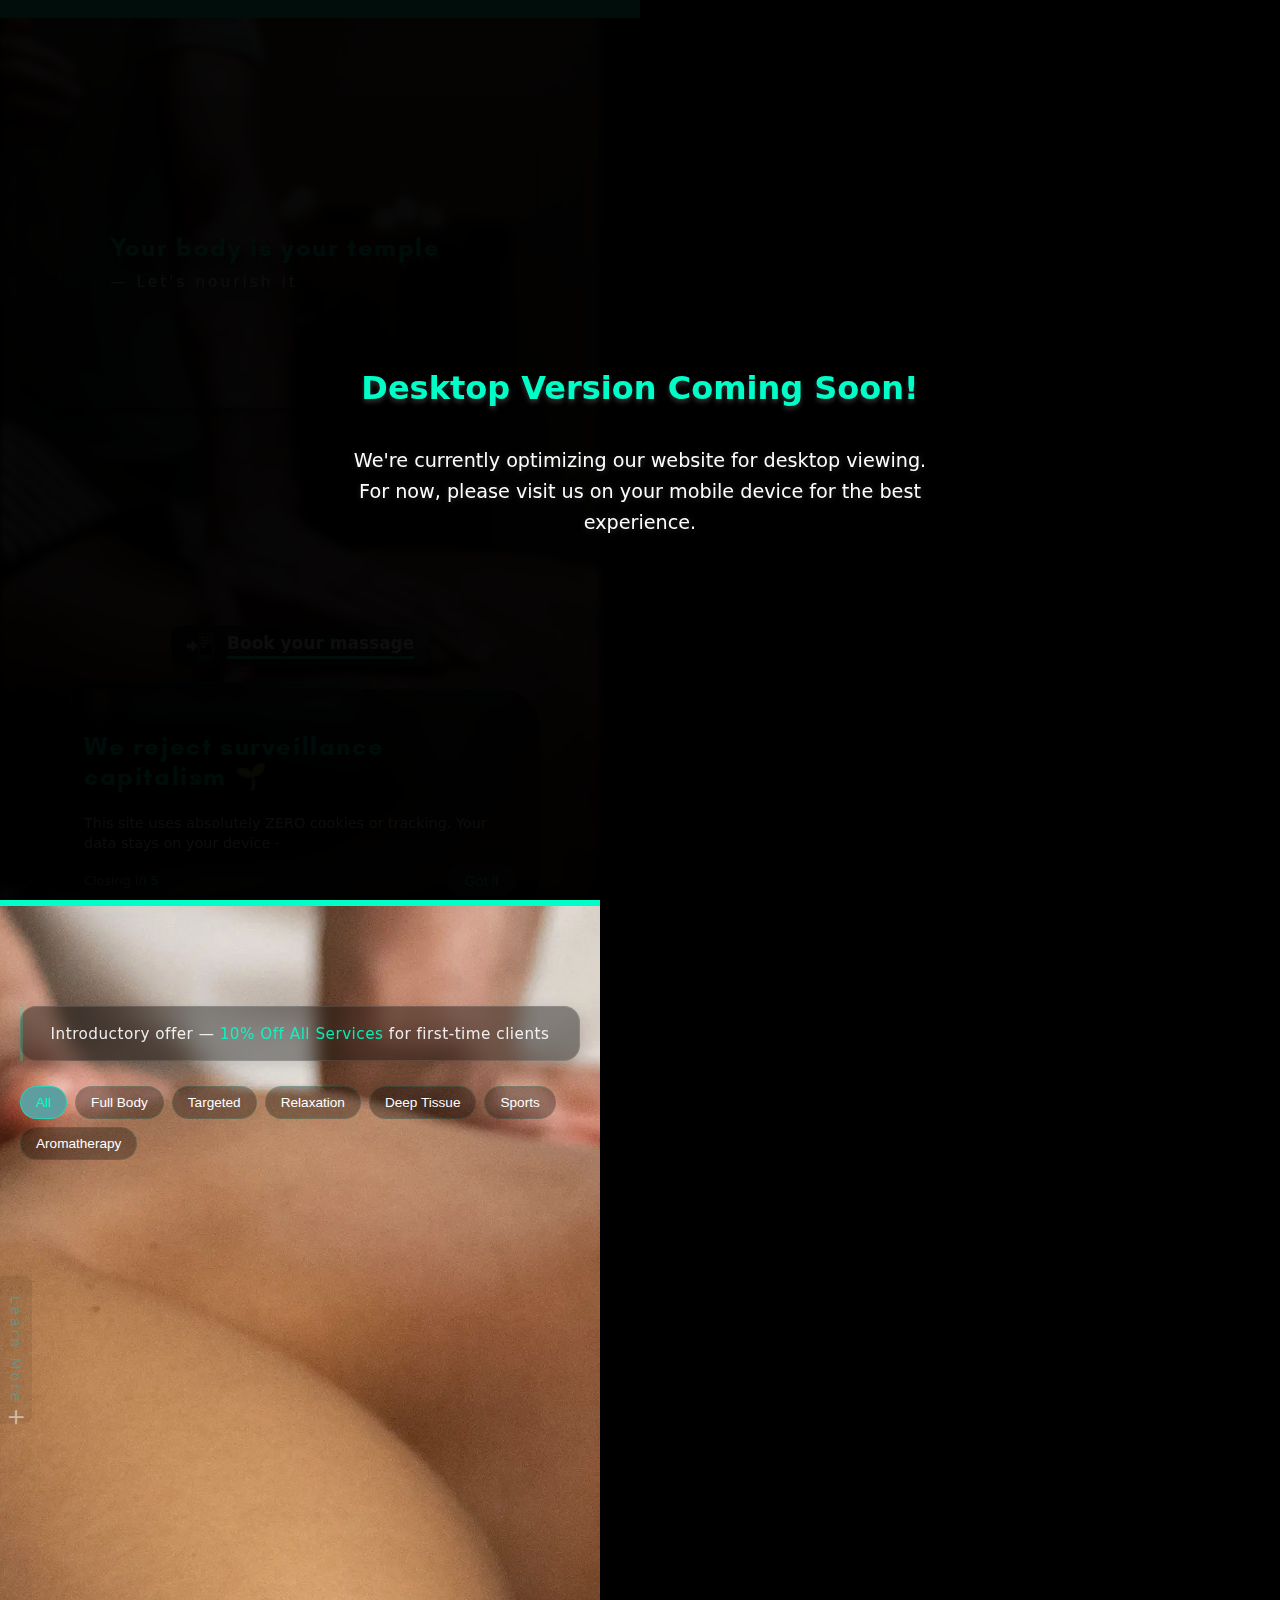
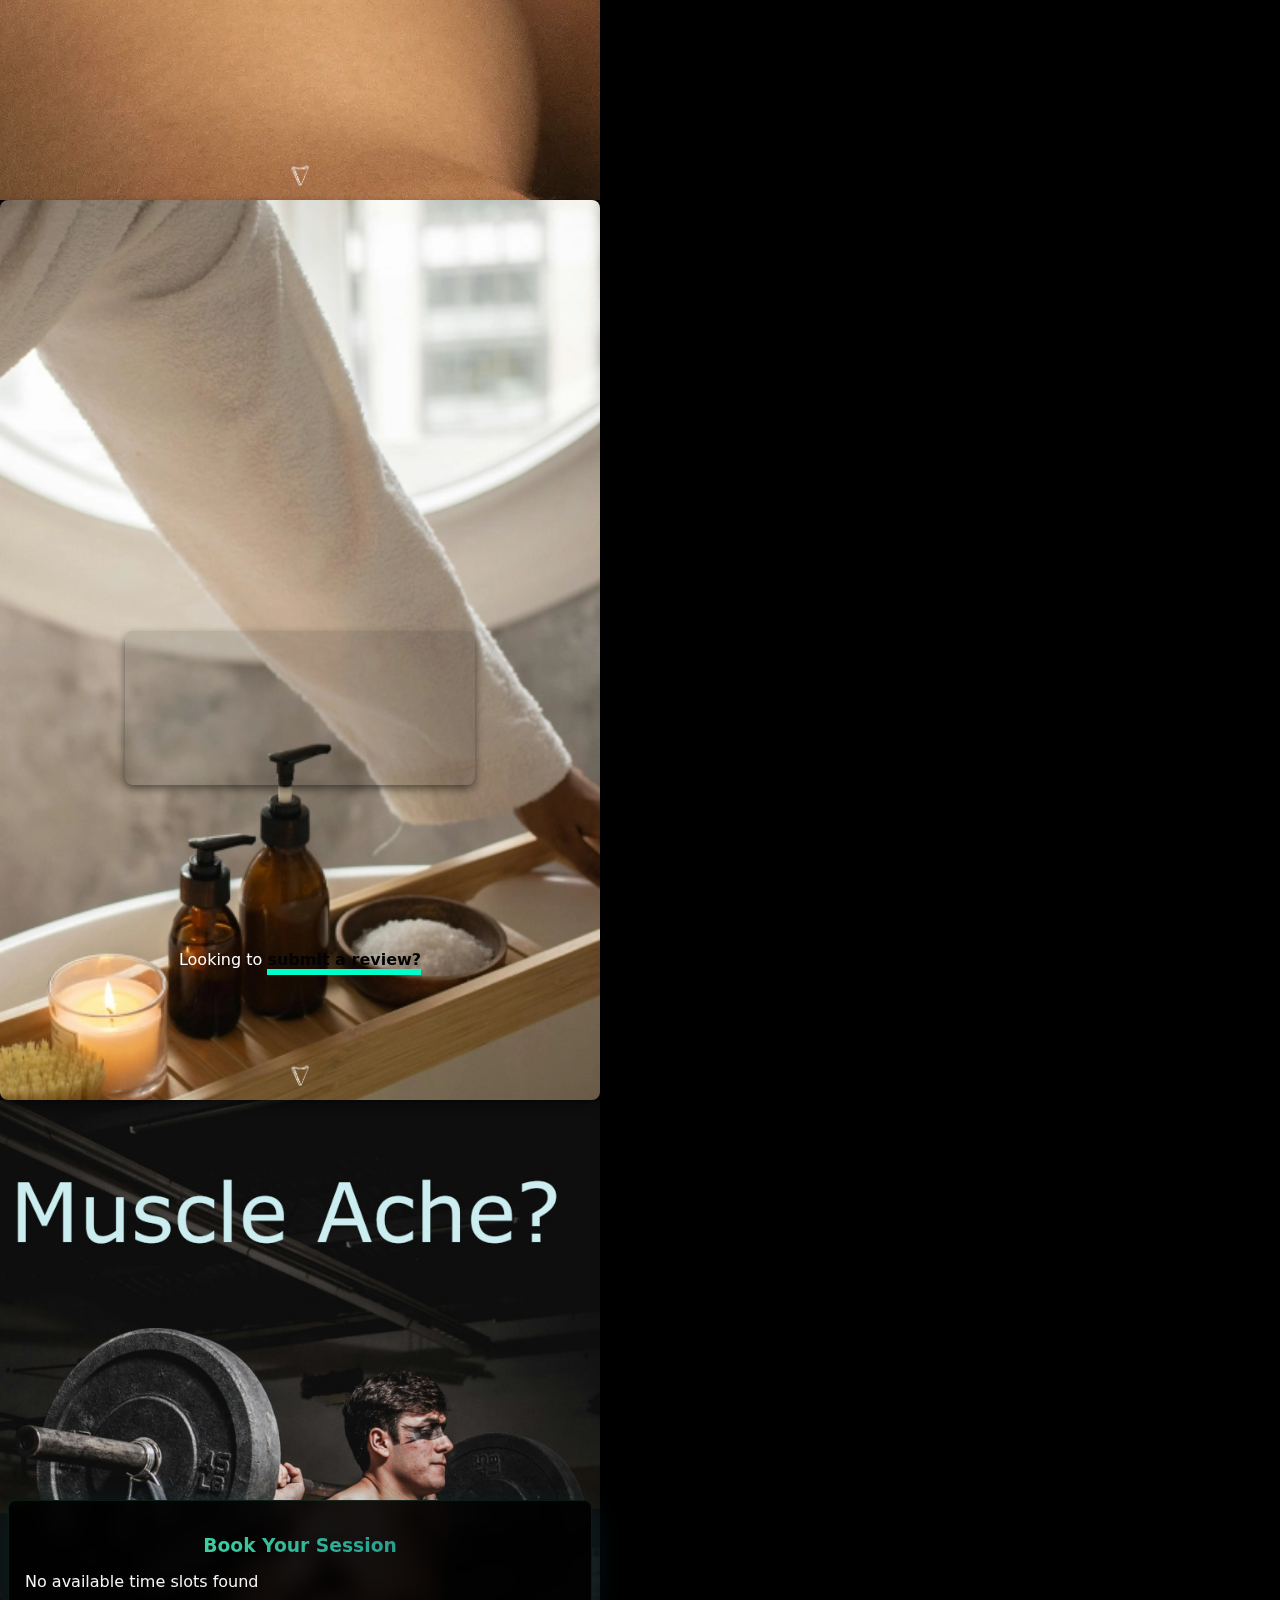
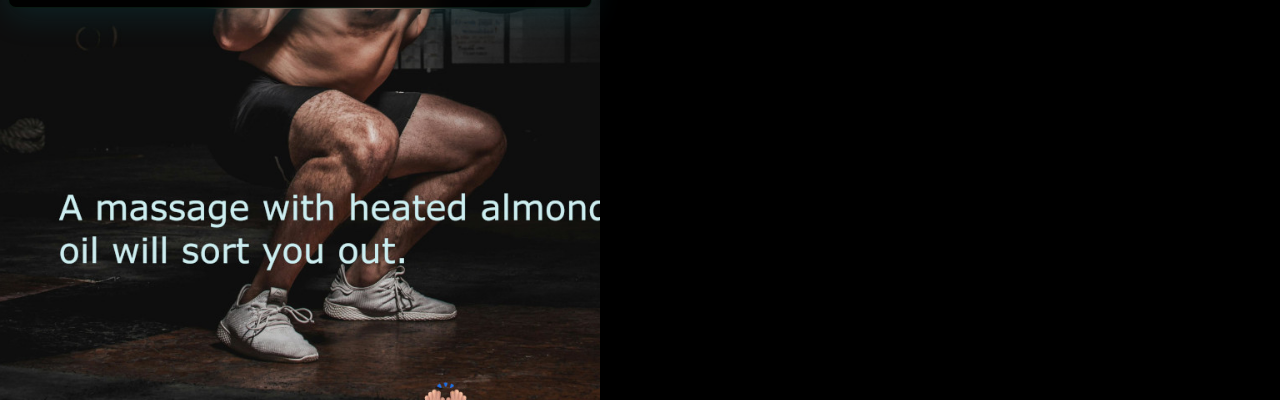
<file: index.html>
<!DOCTYPE html>
<html lang="en">
<head>
    <meta charset="UTF-8">
    <meta name="viewport" content="width=device-width, initial-scale=1.0">
    <title>Naturally Nate's body.temple</title>
    <link rel="stylesheet" href="Styles.css">
<link rel="icon" href="favicon.ico">
</head>
<body>
    <div id="progress-bar"></div>
    
        <div id="scroll-container">

<header> 
    <a id="logoLink" href="index.html"> <img id="logo" src="NN_logo_tempel_alt_black.png" alt="Naturally Nate logo"> </a>                 
   
    <!-- Menu button -->

        <button class="menu-bttn open" id="open-menu">
<span class="menu-icon">
        <span class="lines">
        </span>
        <span class="lines">
        </span>
        <span class="lines">
        </span>

</span>
       <span class="menu-text"></span> 
        </button>

        <!-- Nav Menu sections-->
        <nav id="nav-menu">
           
        <button class="menu-bttn-close" id="close-menu">
                

                <img class="X" src="image(41).png" alt="x">

        <span class="menu-text"></span>
       

     </button>

     <ul>
     <li> <a class="navLinks" href="index.html"> NN's Temple Wellness  </a></li>

     <li> <a class="navLinks" href="index.html#two"> Treatments   </a></li>

     <li> <a class="navLinks" href="decision-guide.html"> Quick Guide  </a></li>

     <li> <a class="navLinks" href="index.html#reviews-section"> Reviews  </a></li>

     <li> <a class="navLinks" href="privacy.html"> Privacy </a></li>          
         
     <!-- CTA -->
     <li><div class="dropdown">
         <button class="dropbtn">
             Book Your Massage
         </button>
         

         
         <div class="dropdown-content">


            
           
             <!-- Telegram Link -->
             <a id="TEL" href="https://t.me/thetemplewellness">
                <svg xmlns="http://www.w3.org/2000/svg" 
                     width="16" 
                     height="16" 
                     fill="currentColor" 
                     class="bi bi-telegram" 
                     viewBox="0 0 16 16">
                    <path d="M16 8A8 8 0 1 1 0 8a8 8 0 0 1 16 0M8.287 5.906q-1.168.486-4.666 2.01-.567.225-.595.442c-.03.243.275.339.69.47l.175.055c.408.133.958.288 1.243.294q.39.01.868-.32 3.269-2.206 3.374-2.23c.05-.012.12-.026.166.016s.042.12.037.141c-.03.129-1.227 1.241-1.846 1.817-.193.18-.33.307-.358.336a8 8 0 0 1-.188.186c-.38.366-.664.64.015 1.088.327.216.589.393.85.571.284.194.568.387.936.629q.14.092.27.187c.331.236.63.448.997.414.214-.02.435-.22.547-.82.265-1.417.786-4.486.906-5.751a1.4 1.4 0 0 0-.013-.315.34.34 0 0 0-.114-.217.53.53 0 0 0-.31-.093c-.3.005-.763.166-2.984 1.09"/>
                </svg>
                <span>Telegram</span>
            </a>

             <!-- WhatsApp Link -->
             <a id="WA" href="https://wa.me/31657363244">
                 <svg xmlns="http://www.w3.org/2000/svg" 
                      width="16" 
                      height="16" 
                      fill="currentColor" 
                      class="bi bi-whatsapp" 
                      viewBox="0 0 16 16">
                     <path d="M13.601 2.326A7.85 7.85 0 0 0 7.994 0C3.627 0 .068 3.558.064 7.926c0 1.399.366 2.76 1.057 3.965L0 16l4.204-1.102a7.9 7.9 0 0 0 3.79.965h.004c4.368 0 7.926-3.558 7.93-7.93A7.9 7.9 0 0 0 13.6 2.326zM7.994 14.521a6.6 6.6 0 0 1-3.356-.92l-.24-.144-2.494.654.666-2.433-.156-.251a6.56 6.56 0 0 1-1.007-3.505c0-3.626 2.957-6.584 6.591-6.584a6.56 6.56 0 0 1 4.66 1.931 6.56 6.56 0 0 1 1.928 4.66c-.004 3.639-2.961 6.592-6.592 6.592m3.615-4.934c-.197-.099-1.17-.578-1.353-.646-.182-.065-.315-.099-.445.099-.133.197-.513.646-.627.775-.114.133-.232.148-.43.05-.197-.1-.836-.308-1.592-.985-.59-.525-.985-1.175-1.103-1.372-.114-.198-.011-.304.088-.403.087-.088.197-.232.296-.346.1-.114.133-.198.198-.33.065-.134.034-.248-.015-.347-.05-.099-.445-1.076-.612-1.47-.16-.389-.323-.335-.445-.34-.114-.007-.247-.007-.38-.007a.73.73 0 0 0-.529.247c-.182.198-.691.677-.691 1.654s.71 1.916.81 2.049c.098.133 1.394 2.132 3.383 2.992.47.205.84.326 1.129.418.475.152.904.129 1.246.08.38-.058 1.171-.48 1.338-.943.164-.464.164-.86.114-.943-.049-.084-.182-.133-.38-.232"/>
                 </svg>
                 <span>WhatsApp</span>
             </a>

                

    <!-- Signal Link -->
    <a id="SIG" href="https://signal.me/#eu/ZFGRul53UiJoIFY3NDs6EDLu6cKQJEKRqzVElvHxPsxqtsZkW1JIVpKPCCMVuc2x">
        <svg xmlns="http://www.w3.org/2000/svg" 
            width="16" 
            height="16" 
            fill="currentColor" 
            class="bi bi-telegram" 
            viewBox="0 0 16 16">
            <path d="M8 1.5a6.5 6.5 0 0 0-6.498 6.502 6.5 6.5 0 0 0 .998 3.455l-.625 2.668L4.54 13.5a6.502 6.502 0 0 0 6.93-11A6.5 6.5 0 0 0 8 1.5m3.915 12.08-.384-.64a7.2 7.2 0 0 1-2.007.831l.18.728a8 8 0 0 0 2.211-.919m3.336-5.58-.728-.18a7.3 7.3 0 0 1-.832 2.012l.643.387a8 8 0 0 0 .917-2.219"/>
        </svg>
        <span>Signal</span>
    </a>
        
    
            

         </div>
     </div>

     <div id="nav-slots" class="available-slots">
        <div class="slots-container">
            <h3 class="slots-title">Next Available Slots</h3>
            <button id="nav-expand-button" class="expand-button">
                <span class="expand-text">View more times</span>
                <svg class="expand-icon" width="20" height="20" viewBox="0 0 24 24" fill="none" stroke="currentColor" stroke-width="2" stroke-linecap="round" stroke-linejoin="round">
                    <path d="M6 9l6 6 6-6"/>
                </svg>
            </button>
            <div id="nav-slot-list" class="slot-list collapsed">
                <!-- Slots will be populated here -->
            </div>
        </div>
    </div>

                 </ul>
             </li>

</div></li>



     <!--  <li> <a class="navLinks" href="#"> Explore massages </a></li>

     <li> <a class="navLinks" href="#">Get in touch</a></li>  */-->
 </ul>

 
        </nav>

</header>

<div>
    <div class="desktop-message">
        <h2>Desktop Version Coming Soon!</h2>
        <p>We're currently optimizing our website for desktop viewing. For now, please visit us on your mobile device for the best experience.</p>
    </div>
    
    <!-- Content Section part 1: Intro -->
<!-- Parent chat bubble container -->
<div class="social-float">
    <!-- Main bubble that triggers expansion -->
    <button class="chat-bubble" aria-label="Open chat options" aria-expanded="false">
        <svg xmlns="http://www.w3.org/2000/svg" width="16" height="16" fill="currentColor" class="bi bi-chat-right-fill" viewBox="0 0 16 16">
            <path d="M14 0a2 2 0 0 1 2 2v12.793a.5.5 0 0 1-.854.353l-2.853-2.853a1 1 0 0 0-.707-.293H2a2 2 0 0 1-2-2V2a2 2 0 0 1 2-2z"/>
          </svg>
    </button>
    
    <!-- Social media options container -->
    <div class="social-options">
        <!-- WhatsApp -->
        <a href="https://wa.me/+31657363244" class="social-option whatsapp" data-tooltip="Chat on WhatsApp">
            <svg xmlns="http://www.w3.org/2000/svg" viewBox="0 0 16 16">
                <path d="M13.601 2.326A7.85 7.85 0 0 0 7.994 0C3.627 0 .068 3.558.064 7.926c0 1.399.366 2.76 1.057 3.965L0 16l4.204-1.102a7.9 7.9 0 0 0 3.79.965h.004c4.368 0 7.926-3.558 7.93-7.93A7.9 7.9 0 0 0 13.6 2.326zM7.994 14.521a6.6 6.6 0 0 1-3.356-.92l-.24-.144-2.494.654.666-2.433-.156-.251a6.56 6.56 0 0 1-1.007-3.505c0-3.626 2.957-6.584 6.591-6.584a6.56 6.56 0 0 1 4.66 1.931 6.56 6.56 0 0 1 1.928 4.66c-.004 3.639-2.961 6.592-6.592 6.592m3.615-4.934c-.197-.099-1.17-.578-1.353-.646-.182-.065-.315-.099-.445.099-.133.197-.513.646-.627.775-.114.133-.232.148-.43.05-.197-.1-.836-.308-1.592-.985-.59-.525-.985-1.175-1.103-1.372-.114-.198-.011-.304.088-.403.087-.088.197-.232.296-.346.1-.114.133-.198.198-.33.065-.134.034-.248-.015-.347-.05-.099-.445-1.076-.612-1.47"/>
            </svg>
        </a>
        
        <!-- Telegram -->
        <a href="https://t.me/thetemplewellness" class="social-option telegram" data-tooltip="Chat on Telegram">
            <svg xmlns="http://www.w3.org/2000/svg" viewBox="0 0 16 16">
                <path d="M16 8A8 8 0 1 1 0 8a8 8 0 0 1 16 0M8.287 5.906q-1.168.486-4.666 2.01-.567.225-.595.442c-.03.243.275.339.69.47l.175.055c.408.133.958.288 1.243.294q.39.01.868-.32 3.269-2.206 3.374-2.23c.05-.012.12-.026.166.016s.042.12.037.141c-.03.129-1.227 1.241-1.846 1.817-.193.18-.33.307-.358.336a8 8 0 0 1-.188.186c-.38.366-.664.64.015 1.088.327.216.589.393.85.571.284.194.568.387.936.629q.14.092.27.187c.331.236.63.448.997.414.214-.02.435-.22.547-.82.265-1.417.786-4.486.906-5.751a1.4 1.4 0 0 0-.013-.315.34.34 0 0 0-.114-.217.53.53 0 0 0-.31-.093c-.3.005-.763.166-2.984 1.09"/>
            </svg>
        </a>
        
        <!-- Signal -->
        <a href="https://signal.me/#eu/ZFGRul53UiJoIFY3NDs6EDLu6cKQJEKRqzVElvHxPsxqtsZkW1JIVpKPCCMVuc2x" class="social-option signal" data-tooltip="Chat on Signal">
            <svg xmlns="http://www.w3.org/2000/svg" viewBox="0 0 16 16">
                <path d="M8 1.5a6.5 6.5 0 0 0-6.498 6.502 6.5 6.5 0 0 0 .998 3.455l-.625 2.668L4.54 13.5a6.502 6.502 0 0 0 6.93-11A6.5 6.5 0 0 0 8 1.5m3.915 12.08-.384-.64a7.2 7.2 0 0 1-2.007.831l.18.728a8 8 0 0 0 2.211-.919m3.336-5.58-.728-.18a7.3 7.3 0 0 1-.832 2.012l.643.387a8 8 0 0 0 .917-2.219"/>
            </svg>
        </a>
    </div>
</div>

<style>
/* Container styling */
.social-float {
    position: fixed;
    bottom: 20px;
    right: 20px;
    z-index: 1000;
}

/* Main chat bubble */
.chat-bubble {
    width: 40px;
    height: 40px;
    padding: 10px;
    border-radius: 50%;
    background: linear-gradient(135deg, #00ffe500, #00000059);
    color: aliceblue;
    border: none;
    cursor: pointer;
    display: flex;
    align-items: center;
    justify-content: center;
    transition: all 0.3s cubic-bezier(0.4, 0, 0.2, 1);
    position: relative;
    z-index: 2;
    box-shadow: 0 2px 10px rgba(0, 0, 0, 0.1);
}

.chat-bubble:hover {
    transform: scale(1.1);
}

.chat-icon {
    width: 24px;
    height: 24px;

}

/* Social options container */
.social-options {
    position: absolute;
    bottom: 60px;
    right: 0;
    display: flex;
    flex-direction: column;
    gap: 10px;
    opacity: 0;
    transform: translateY(20px);
    pointer-events: none;
    transition: all 0.3s cubic-bezier(0.4, 0, 0.2, 1);
}

/* Individual social options */
.social-option {
    width: 40px;
    height: 40px;
    border-radius: 50%;
    display: flex;
    align-items: center;
    justify-content: center;
    transition: all 0.3s ease;
    background: rgba(255, 255, 255, 0);
    backdrop-filter: blur(10px);
    -webkit-backdrop-filter: blur(10px);
}

/* Platform-specific colors */
.social-option.whatsapp svg {
    fill: #25D366;
}

.social-option.telegram svg {
    fill: #0088cc;
}

.social-option.signal svg {
    fill: #3A76F0;
}

/* SVG sizing */
.social-option svg {
    width: 20px;
    height: 20px;
    transition: transform 0.2s ease;
}

/* Hover effects */
.social-option:hover {
    transform: translateY(-2px);
    background: rgba(0, 255, 200, 0.514);
}

.social-option:hover svg {
    transform: scale(1.1);
}

/* Expanded state */
.chat-bubble[aria-expanded="true"] {
    transform: rotate(45deg);
}

.chat-bubble[aria-expanded="true"] + .social-options {
    opacity: 1;
    transform: translateY(0);
    pointer-events: all;
}

/* Tooltip */
.social-option::before {
    content: attr(data-tooltip);
    position: absolute;
    right: 50px;
    padding: 5px 10px;
    background: rgba(0, 0, 0, 0.8);
    color: rgba(255, 255, 255, 0.123);
    border-radius: 4px;
    font-size: 12px;
    opacity: 0;
    visibility: hidden;
    transition: all 0.3s ease;
    white-space: nowrap;
}

.social-option:hover::before {
    opacity: 1;
    visibility: visible;
}

/* Mobile optimization */
@media (max-width: 768px) {
    .social-option::before {
        display: none;
    }
}
</style>

<script>
document.addEventListener('DOMContentLoaded', function() {
    const chatBubble = document.querySelector('.chat-bubble');
    let isExpanded = false;

    chatBubble.addEventListener('click', () => {
        isExpanded = !isExpanded;
        chatBubble.setAttribute('aria-expanded', isExpanded);
    });

    // Close on click outside
    document.addEventListener('click', (event) => {
        if (!event.target.closest('.social-float') && isExpanded) {
            isExpanded = false;
            chatBubble.setAttribute('aria-expanded', false);
        }
    });
});



    document.addEventListener('DOMContentLoaded', () => {
    const privacyNotice = document.getElementById('privacy-notice');
    const dismissButton = document.getElementById('dismiss-privacy');
    const timerDisplay = document.getElementById('timer');
    let timeLeft = 5;

    // Function to close the notice
    const closeNotice = () => {
        privacyNotice.classList.add('hidden');
        localStorage.setItem('privacy-notice-dismissed', 'true');
    };

    // Check if user has already dismissed the notice
    const hasSeenNotice = localStorage.getItem('privacy-notice-dismissed');
    
    if (hasSeenNotice) {
        privacyNotice.classList.add('hidden');
    } else {
        // Start countdown
        const countdown = setInterval(() => {
            timeLeft--;
            timerDisplay.textContent = timeLeft;
            timerDisplay.classList.add('countdown-pulse');
            
            // Remove pulse animation after it completes
            setTimeout(() => {
                timerDisplay.classList.remove('countdown-pulse');
            }, 1000);

            if (timeLeft <= 0) {
                clearInterval(countdown);
                closeNotice();
            }
        }, 1000);

        // Allow manual dismissal
        dismissButton.addEventListener('click', () => {
            clearInterval(countdown);
            closeNotice();
        });
    }
});
</script>
</a>
</div>


<section id="one">
    
    <!-- Add this HTML where you want the notice to appear -->
<div id="privacy-notice" class="privacy-notice">
    <div class="privacy-content">
        <h2>We reject surveillance capitalism 🌱</h2>
        <p>This site uses absolutely ZERO cookies or tracking. Your data stays on your device - 
        <div class="privacy-actions">
            <div class="countdown">Closing in <span id="timer">5</span></div>
            <button id="dismiss-privacy" class="dismiss-btn">Got it</button>
        </div>
    </div>
</div>

        <div class="card-container cascade ">
            <div class="card cascade-item">
                <div class="card-content cascade-item">
                    <h2 class="card-title cascade-item">Your body is your temple<br><span id="tagline">— Let's nourish it</span></h2>
                 
                        <div class="cascade-item"><div class="handwritten">Naturally Nate</div></div>
                    </p>
            </div>
        </div>
                        
<div id="graphic-container">
    
    <div class="unit-container cascade-item">
 <img class="graphic" src="photos/massagegraphicssolo1.png">
 <p class="step-numbers">1</p>
</div>

<div class="unit-container cascade-item">
 <img class="graphic" src="photos/massagegraphicssolo2.png">
 <p class="step-numbers">2</p>
</div>

<div class="unit-container cascade-item">
 <img class="graphic" id="graphic-edits" src="photos/massagegraphicssolo3.png">
 <p class="step-numbers">3</p>
</div>

</div>


 <!-- HTML Structure for the buttons -->
 <a href="index.html#finisher" class="pathway-button booking-button" id="booking-button" 
 onclick="window.location.href='index.html#finisher'; setTimeout(function() { document.getElementById('finisher').scrollIntoView(); }, 1000); return false;">
<div class="button-content">
  <span class="button-icon">📲</span>
  <div class="button-text"> Book your massage</div>
  <div class="button-shine"></div>
</div>
</a>

<a href="index.html#two" class="pathway-button explore-button" id="explore-button" 
 onclick="window.location.href='index.html#two'; setTimeout(function() { document.getElementById('two').scrollIntoView(); }, 1000); return false;">
<div class="button-content">
  <span class="button-icon">💆🏼‍♂️</span>
  <span class="button-text">Explore our treatments</span>
  <div class="button-shine"></div>
</div>
</a>

<div id="arrow-container">
    <a href="#two" >

          <!-- <h1 class="cascade-item"> See our Treatments </h1> </a> -->      
<h1>Swipe down</h1>
<img class="arrow" class="fade-in-slow" src="image(38).png"  alt="arrow">


    
         
        </div>


          

            

   
    
    </section>
    

            <section id="two">
                <a href="treatments-info.html" class="vertical-treatments-link">
                    Learn More <span id="largeplus">+</span>
                </a>
             
                
                <!-- Treatments Container with Tag Filtering -->
                <div class="treatments-container">
                

                <div class="intro-banner">
                    <p class="discount-text">Introductory offer — <span class="discount-highlight">10% Off All Services</span> for first-time clients</p>
                </div>
                
            
                    <!-- Tag Filtering System -->
                    <div class="tag-filter">
                        <button class="tag-btn active" data-tag="all">All</button>
                        <button class="tag-btn" data-tag="full-body">Full Body</button>
                        <button class="tag-btn" data-tag="targeted">Targeted</button>
                        <button class="tag-btn" data-tag="relaxation">Relaxation</button>
                        <button class="tag-btn" data-tag="deep-tissue">Deep Tissue</button>
                        <button class="tag-btn" data-tag="sports">Sports</button>
                        <button class="tag-btn" data-tag="aromatherapy">Aromatherapy</button>
                    </div>
            
                    <!-- Accordion Style Treatments -->
                    <div class="treatment-accordion">
                        <!-- Classic Partial Body Massage -->
                        <div class="accordion-item" data-tags="targeted relaxation">
                            <div class="accordion-header">
                                <div class="header-content">
                                    <span class="header-emoji">🦵🏼</span>
                                    <div class="header-text">
                                        <h3 class="header-title">Classic Partial Body Massage</h3>
                                        <div class="treatment-tags">
                                            <span class="tag">Targeted</span>
                                            <span class="tag">Relaxation</span>
                                        </div>
                                    </div>
                                </div>
                                <span class="expand-icon">+</span>
                            </div>
                            <div class="accordion-content">
                                <p class="treatment-description">
                                    Indulge in a personalized partial body massage, focusing on your choice of the back, legs, or face.
                                </p>
                                <div class="treatment-pricing">
                                    <div class="pricing-row">
                                        <span class="duration">25 min</span>
                                        <div class="price-container">
                                            <span class="regular-price">€49</span>
                                            <span class="discount-price">€44</span>
                                        </div>
                                    </div>
                                </div>
                            </div>
                        </div>
            
                        <!-- Classic Full Body Rejuvenation -->
                        <div class="accordion-item" data-tags="full-body relaxation">
                            <div class="accordion-header">
                                <div class="header-content">
                                    <span class="header-emoji">🤲🏼</span>
                                    <div class="header-text">
                                        <h3 class="header-title">Classic Full Body Rejuvenation</h3>
                                        <div class="treatment-tags">
                                            <span class="tag">Full Body</span>
                                            <span class="tag">Relaxation</span>
                                        </div>
                                    </div>
                                </div>
                                <span class="expand-icon">+</span>
                            </div>
                            <div class="accordion-content">
                                <p class="treatment-description">
                                    Perfect for massage novices, experience a comprehensive massage targeting your back, arms, and legs with time-honored techniques.
                                </p>
                                <div class="treatment-pricing">
                                    <div class="pricing-row">
                                        <span class="duration">50 min</span>
                                        <div class="price-container">
                                            <span class="regular-price">€89</span>
                                            <span class="discount-price">€80</span>
                                        </div>
                                    </div>
                                    <div class="pricing-row">
                                        <span class="duration">80 min</span>
                                        <div class="price-container">
                                            <span class="regular-price">€119</span>
                                            <span class="discount-price">€107</span>
                                        </div>
                                    </div>
                                </div>
                            </div>
                        </div>
            
                        <!-- Pure Relaxation -->
                        <div class="accordion-item" data-tags="full-body relaxation">
                            <div class="accordion-header">
                                <div class="header-content">
                                    <span class="header-emoji">🌱</span>
                                    <div class="header-text">
                                        <h3 class="header-title">Pure Relaxation</h3>
                                        <div class="treatment-tags">
                                            <span class="tag">Full Body</span>
                                            <span class="tag">Relaxation</span>
                                        </div>
                                    </div>
                                </div>
                                <span class="expand-icon">+</span>
                            </div>
                            <div class="accordion-content">
                                <p class="treatment-description">
                                    Combine the soothing benefits of a classic back and legs massage for total relaxation and a sensation of weightlessness.
                                </p>
                                <div class="treatment-pricing">
                                    <div class="pricing-row">
                                        <span class="duration">50 min</span>
                                        <div class="price-container">
                                            <span class="regular-price">€89</span>
                                            <span class="discount-price">€80</span>
                                        </div>
                                    </div>
                                </div>
                            </div>
                        </div>
            
                        <!-- Deep Tissue Massage -->
                        <div class="accordion-item" data-tags="deep-tissue targeted">
                            <div class="accordion-header">
                                <div class="header-content">
                                    <span class="header-emoji">💆🏼‍♂️</span>
                                    <div class="header-text">
                                        <h3 class="header-title">Deep Tissue Massage</h3>
                                        <div class="treatment-tags">
                                            <span class="tag">Deep Tissue</span>
                                            <span class="tag">Targeted</span>
                                        </div>
                                    </div>
                                </div>
                                <span class="expand-icon">+</span>
                            </div>
                            <div class="accordion-content">
                                <p class="treatment-description">
                                    Unwind with a deeply penetrating massage technique designed to release deeply stored tension and restore harmony to muscles, tissues, and joints.
                                </p>
                                <div class="treatment-pricing">
                                    <div class="pricing-row">
                                        <span class="duration">25 min</span>
                                        <div class="price-container">
                                            <span class="regular-price">€60</span>
                                            <span class="discount-price">€54</span>
                                        </div>
                                    </div>
                                    <div class="pricing-row">
                                        <span class="duration">50 min</span>
                                        <div class="price-container">
                                            <span class="regular-price">€99</span>
                                            <span class="discount-price">€89</span>
                                        </div>
                                    </div>
                                </div>
                            </div>
                        </div>

                        <!-- Sports Massage - To be added to your accordion items -->
<div class="accordion-item" data-tags="deep-tissue sports targeted">
    <div class="accordion-header">
        <div class="header-content">
            <span class="header-emoji">🏋️‍♂️</span>
            <div class="header-text">
                <h3 class="header-title">Sports Massage</h3>
                <div class="treatment-tags">
                    <span class="tag">Deep Tissue</span>
                    <span class="tag">Sports</span>
                    <span class="tag">Recovery</span>
                </div>
            </div>
        </div>
        <span class="expand-icon">+</span>
    </div>
    <div class="accordion-content">
        <p class="treatment-description">
            Designed for athletes and active individuals, this specialized massage targets muscle groups affected by athletic activities. Improves performance and accelerates recovery time.
        </p>
        <div class="treatment-pricing">
            <div class="pricing-row">
                <span class="duration">25 min</span>
                <div class="price-container">
                    <span class="regular-price">€65</span>
                    <span class="discount-price">€58</span>
                </div>
            </div>
            <div class="pricing-row">
                <span class="duration">50 min</span>
                <div class="price-container">
                    <span class="regular-price">€105</span>
                    <span class="discount-price">€94</span>
                </div>
            </div>
  
        </div>
    </div>
</div>
            
                        <!-- Aromatic Essence Massage -->
                        <div class="accordion-item" data-tags="aromatherapy full-body relaxation">
                            <div class="accordion-header">
                                <div class="header-content">
                                    <span class="header-emoji">🪔</span>
                                    <div class="header-text">
                                        <h3 class="header-title">Aromatic Essence Massage</h3>
                                        <div class="treatment-tags">
                                            <span class="tag">Aromatherapy</span>
                                            <span class="tag">Full Body</span>
                                            <span class="tag">Relaxation</span>
                                        </div>
                                    </div>
                                </div>
                                <span class="expand-icon">+</span>
                            </div>
                            <div class="accordion-content">
                                <p class="treatment-description">
                                    Drift into tranquility with a delicate massage incorporating your chosen natural essential oil.
                                </p>
                                <div class="treatment-pricing">
                                    <div class="pricing-row">
                                        <span class="duration">25 min</span>
                                        <div class="price-container">
                                            <span class="regular-price">€49</span>
                                            <span class="discount-price">€44</span>
                                        </div>
                                    </div>
                                    <div class="pricing-row">
                                        <span class="duration">50 min</span>
                                        <div class="price-container">
                                            <span class="regular-price">€89</span>
                                            <span class="discount-price">€80</span>
                                        </div>
                                    </div>
                                    <div class="pricing-row">
                                        <span class="duration">80 min</span>
                                        <div class="price-container">
                                            <span class="regular-price">€119</span>
                                            <span class="discount-price">€107</span>
                                        </div>
                                    </div>
                                </div>
                            </div>
                        </div>
                    </div>
            
                    <div class="no-results">
                        No treatments match the selected filter. Please try another option.
                    </div>
            
                    <p class="footer-note">All massages include heated organic body oils</p>
                </div>

                <img class="arrow-small" class="fade-in-slow" src="image(38).png"  alt="arrow">

            </section>


    <section id="reviews-section" class="cascade">
        <h2 class="centered cascade-item">What our<span class="dark">Relaxed Clients</span>say: </h2>    
        <!-- Carousel Container -->
        <div class="carousel cascade">
            <!-- Previous Button -->
            
            <!-- Review Items Container -->
            <div class="carousel-track-container cascade-item">
                <div id="reviews-list" class="carousel-track cascade-item">
                    <!-- Dynamic Reviews will go here -->
                </div>
            </div>
            <button class="arrow-up cascade-item">&#9650;</button> <!-- Up Arrow -->
            <button class="arrow-down cascade-item">&#9660;</button> <!-- Down Arrow -->
            
            
        </div>
    
        <p class="centered">Looking to <a href="review_submission.html">submit a review?</a></p>

        <img class="arrow-small" class="fade-in-slow" src="image(38).png"  alt="arrow">

    </section>
    
    

    <section id="finisher">
     
        <div id="finisher-slots" class="available-slots">
            <div class="slots-container">
                <h3 class="slots-title">Book Your Session</h3>
                <button id="finisher-expand-button" class="expand-button">
                    <span class="expand-text">View more times</span>
                    <svg class="expand-icon" width="20" height="20" viewBox="0 0 24 24" fill="none" stroke="currentColor" stroke-width="2" stroke-linecap="round" stroke-linejoin="round">
                        <path d="M6 9l6 6 6-6"/>
                    </svg>
                </button>
                <div id="finisher-slot-list" class="slot-list collapsed">
                    <!-- Slots will be populated here -->
                </div>
            </div>
        </div>

        <a href="" id="return-to-top" class="btn-return-top"> <svg xmlns="http://www.w3.org/2000/svg" width="16" height="16" fill="currentColor" class="bi bi-arrow-up-circle" viewBox="0 0 16 16">
            <path fill-rule="evenodd" d="M1 8a7 7 0 1 0 14 0A7 7 0 0 0 1 8m15 0A8 8 0 1 1 0 8a8 8 0 0 1 16 0m-7.5 3.5a.5.5 0 0 1-1 0V5.707L5.354 7.854a.5.5 0 1 1-.708-.708l3-3a.5.5 0 0 1 .708 0l3 3a.5.5 0 0 1-.708.708L8.5 5.707z"/>
        </svg>
             Top
           
        </a>

    </section>
   <!--
    <section id="four">
   

        <div class="card-container">
            <div class="card">
                <div class="card-content">
                    <h2 class="card-title">All natural ingredients that are good for you ! </h2>
                    <p class="card-text">  From cruelty-free to fair trade. Naturally Nate's GreenRevive Antioxidant Serum is made from all organic products! That means minimal pesticides and harsh chemical on your skin!
                     Key ingredients are sourced from Eco-villages whose proceeds employ female entrepreneurs.
                  </p>
                </div>
               </div>
            </div>
            <h1 id="eco">From Eco-cultivation to face serum, explore our ingredients . . </h1>
    </section>

    <section id="five">
        <h1>"Woman's gold"</h1>

        <div class="card-container">
            <div class="card">
                <div class="card-content">
                    <h2 class="card-title">Organic Shea butter ! </h2>
                    <p class="card-text">  <span class="illuminate"> + Revive and Nourish:</span> Embrace the enriching benefits of Organic Shea Butter, a treasure trove of vitamins and fatty acids that deeply moisturize and revitalize your skin, restoring its natural shine and softness.
                    </p> <p class="card-text">  <span class="illuminate">+ Empowerment</span> in Every Jar: Known as ‘Women’s Gold’, This Shea Butter is sustainably sourced from an eco-village, where women are empowered to launch and grow their own Shea businesses, fostering community development and independence.
                        </p>  <p class="card-text"> <span class="illuminate">+ AgeDefy:</span> Harness the anti-aging prowess of Organic Shea Butter, which not only hydrates but also promotes skin elasticity, reducing the appearance of fine lines and wrinkles for a timeless beauty.
     
                    
                    </p>
                </div>
            </div>
        </div>
    </section>
    <section id="six">
        <h1>Nature's multitasker!</h1>

        <div class="card-container">
            <div class="card">
                <div class="card-content">
                    <h2 class="card-title">Jojoba oil: </h2>
                    <p class="card-text">  <span class="illuminate">  + Nourish and Protect: </span>Organic jojoba oil is nature’s multitasker, deeply hydrating skin while forming a barrier to lock in moisture and shield from environmental stressors.
                    </p>  <p class="card-text"> <span class="illuminate"> + Balance and Beautify:</span> With a structure similar to skin’s natural sebum, jojoba oil regulates oil production, promoting a balanced complexion that radiates health.
                        </p>  <p class="card-text"> <span class="illuminate">+ Pure and Gentle:</span> Harvested from pristine fields, our organic jojoba oil is free from harsh chemicals, making it the perfect choice for all skin types, even the most sensitive.
     
                    
                    </p>
                </div>
            </div>
        </div>
    </section>

<section id="seven">
    <h1>Nature's Antioxidant shield!</h1>
    <div class="card-container">
        
        <div class="card">
            <div class="card-content">
                <h2 class="card-title">Guto Kola + Brazilian Bee propolis: </h2>
                <p class="card-text">  <span class="illuminate">  + Revitalize Your Skin: </span> Unleash the power of Brazilian bee propolis, rich in antioxidants, to rejuvenate your skin and combat signs of aging for a youthful, vibrant glow.
                </p> <p class="card-text"><span class="illuminate">+ Nature’s Healing Touch:</span> Gotu kola, the ancient herb, works wonders in skin repair, boosting collagen production and enhancing skin’s natural resilience against daily stressors.  
                </p> <p class="card-text"><span class="illuminate">+ Potent Protection:</span> Together, Brazilian bee propolis and gotu kola offer a potent blend that shields your skin, leaving it supple, radiant, and fortified against environmental damage.</p>
            </div>
        </div>
    </div>
    
    <a href="#" id="return-to-top">Return to Top</a>

</section>
 --> 
</div>
</div>
   
<script src="Js.js"></script>
</body>
</html>
</file>
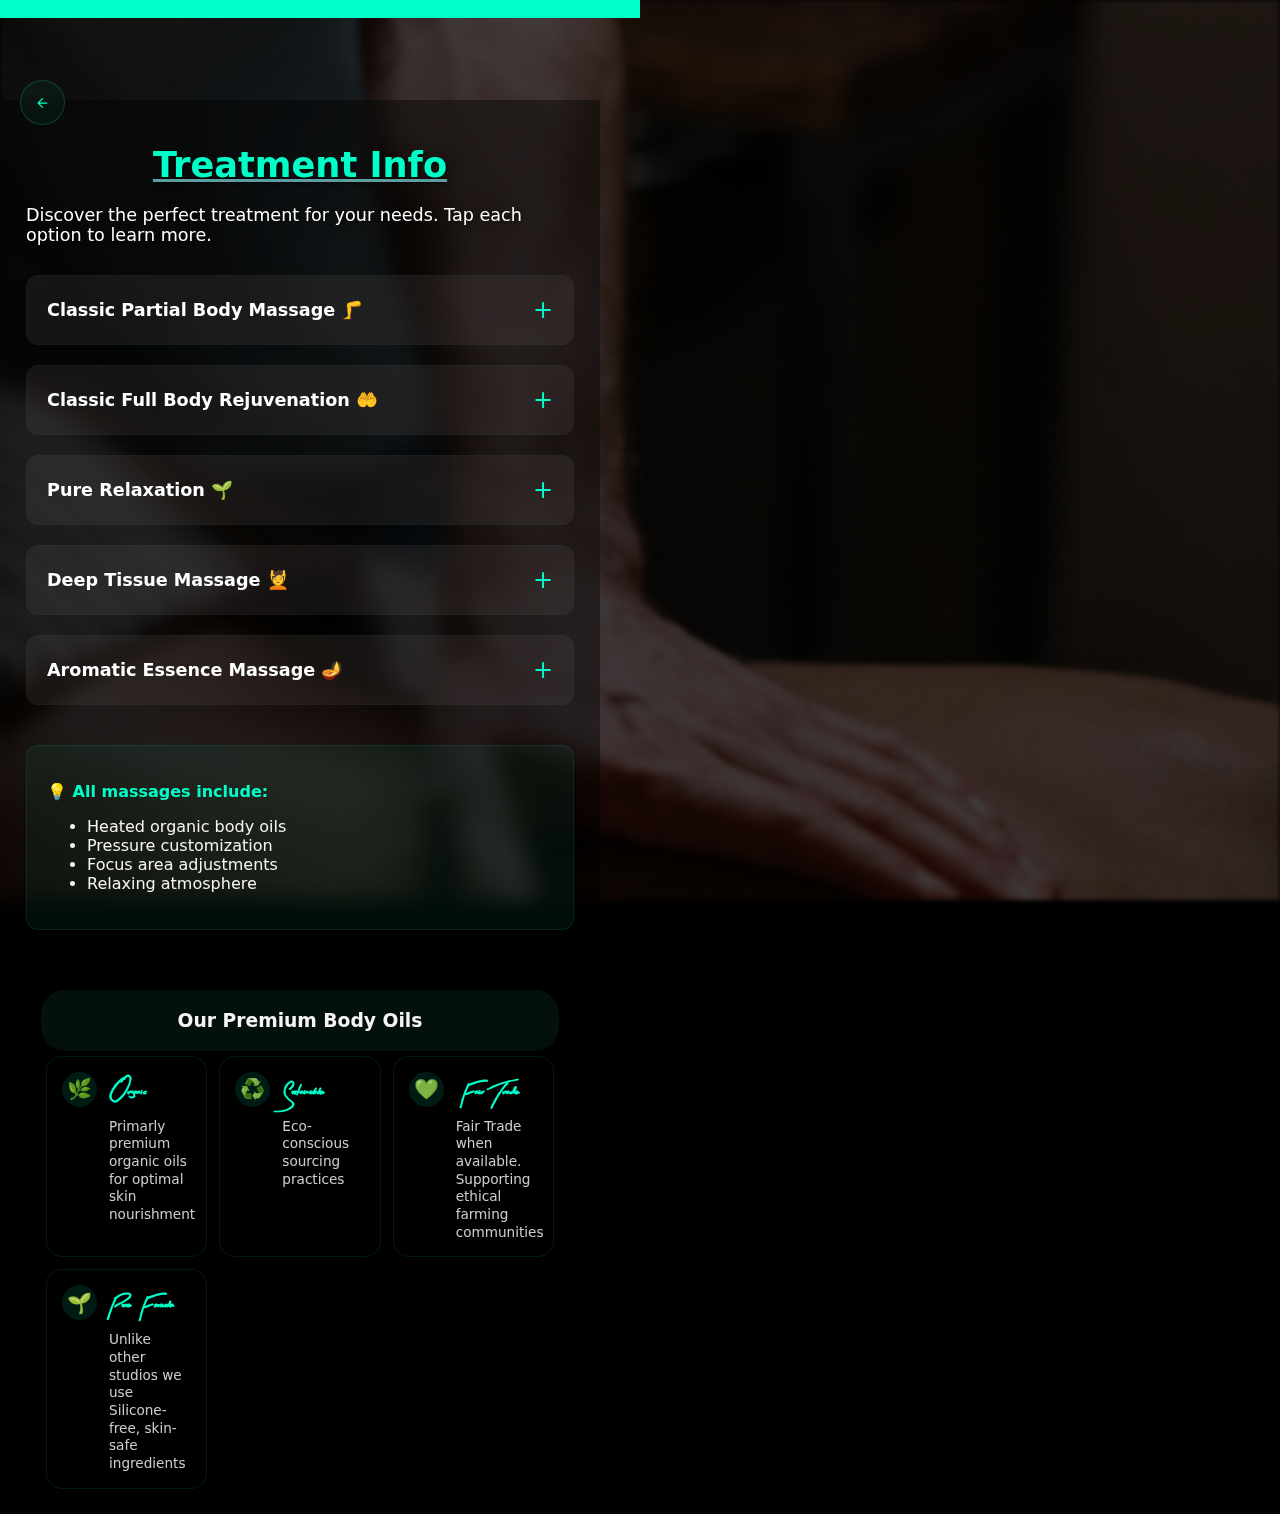
<file: treatments-guide.html>
<!DOCTYPE html>
<html lang="en">
<head>
    <meta charset="UTF-8">
    <meta name="viewport" content="width=device-width, initial-scale=1.0">
    <title>Treatment Info | Naturally Nate's</title>
    <link rel="stylesheet" href="Styles.css">
</head>
<body>
    <div id="progress-bar"></div>
    <div id="scroll-container">

        <header> 
            <a id="logoLink" href="index.html"> <img id="logo" src="NN_logo_alt_black.svg" alt="Naturally Nate logo"> </a>                 
           
            <!-- Menu button -->
        
                <button class="menu-bttn open" id="open-menu">
        <span class="menu-icon">
                <span class="lines">
                </span>
                <span class="lines">
                </span>
                <span class="lines">
                </span>
        
        </span>
               <span class="menu-text"></span> 
                </button>
        
                <!-- Nav Menu sections-->
                <nav id="nav-menu">
                   
                <button class="menu-bttn-close" id="close-menu">
                        
        
                        <img class="X" src="image(41).png" alt="x">
        
                <span class="menu-text"></span>
               
        
             </button>
        
             <ul>
             <li> <a class="navLinks" href="index.html"> NN's Temple Wellness  </a></li>
        
             <li> <a class="navLinks" href="index.html#two"> Treatments Overview  </a></li>
        
             <li> <a class="navLinks" href="decision-guide.html"> QuickGuide  </a></li>
        
             <li> <a class="navLinks" href="index.html#reviews-section"> Reviews  </a></li>
        
             <li> <a class="navLinks" href="privacy.html"> Privacy </a></li>          
                 
             <!-- CTA -->
             <li><div class="dropdown">
                 <button class="dropbtn">
                     Book Your Massage
                 </button>
                 
                 <div class="dropdown-content">
                     <!-- WhatsApp Link -->
                     <a id="WA" href="https://wa.me/yournumber">
                         <svg xmlns="http://www.w3.org/2000/svg" 
                              width="16" 
                              height="16" 
                              fill="currentColor" 
                              class="bi bi-whatsapp" 
                              viewBox="0 0 16 16">
                             <path d="M13.601 2.326A7.85 7.85 0 0 0 7.994 0C3.627 0 .068 3.558.064 7.926c0 1.399.366 2.76 1.057 3.965L0 16l4.204-1.102a7.9 7.9 0 0 0 3.79.965h.004c4.368 0 7.926-3.558 7.93-7.93A7.9 7.9 0 0 0 13.6 2.326zM7.994 14.521a6.6 6.6 0 0 1-3.356-.92l-.24-.144-2.494.654.666-2.433-.156-.251a6.56 6.56 0 0 1-1.007-3.505c0-3.626 2.957-6.584 6.591-6.584a6.56 6.56 0 0 1 4.66 1.931 6.56 6.56 0 0 1 1.928 4.66c-.004 3.639-2.961 6.592-6.592 6.592m3.615-4.934c-.197-.099-1.17-.578-1.353-.646-.182-.065-.315-.099-.445.099-.133.197-.513.646-.627.775-.114.133-.232.148-.43.05-.197-.1-.836-.308-1.592-.985-.59-.525-.985-1.175-1.103-1.372-.114-.198-.011-.304.088-.403.087-.088.197-.232.296-.346.1-.114.133-.198.198-.33.065-.134.034-.248-.015-.347-.05-.099-.445-1.076-.612-1.47-.16-.389-.323-.335-.445-.34-.114-.007-.247-.007-.38-.007a.73.73 0 0 0-.529.247c-.182.198-.691.677-.691 1.654s.71 1.916.81 2.049c.098.133 1.394 2.132 3.383 2.992.47.205.84.326 1.129.418.475.152.904.129 1.246.08.38-.058 1.171-.48 1.338-.943.164-.464.164-.86.114-.943-.049-.084-.182-.133-.38-.232"/>
                         </svg>
                         <span>WhatsApp</span>
                     </a>
             
                     <!-- Telegram Link -->
                     <a id="TEL" href="https://t.me/thetemplewellness">
                         <svg xmlns="http://www.w3.org/2000/svg" 
                              width="16" 
                              height="16" 
                              fill="currentColor" 
                              class="bi bi-telegram" 
                              viewBox="0 0 16 16">
                             <path d="M16 8A8 8 0 1 1 0 8a8 8 0 0 1 16 0M8.287 5.906q-1.168.486-4.666 2.01-.567.225-.595.442c-.03.243.275.339.69.47l.175.055c.408.133.958.288 1.243.294q.39.01.868-.32 3.269-2.206 3.374-2.23c.05-.012.12-.026.166.016s.042.12.037.141c-.03.129-1.227 1.241-1.846 1.817-.193.18-.33.307-.358.336a8 8 0 0 1-.188.186c-.38.366-.664.64.015 1.088.327.216.589.393.85.571.284.194.568.387.936.629q.14.092.27.187c.331.236.63.448.997.414.214-.02.435-.22.547-.82.265-1.417.786-4.486.906-5.751a1.4 1.4 0 0 0-.013-.315.34.34 0 0 0-.114-.217.53.53 0 0 0-.31-.093c-.3.005-.763.166-2.984 1.09"/>
                         </svg>
                         <span>Telegram</span>
                     </a>
                 </div>
             </div>
                         </ul>
                     </li>
        
        </div></li>
        
             <!--  <li> <a class="navLinks" href="#"> Explore massages </a></li>
        
             <li> <a class="navLinks" href="#">Get in touch</a></li>  */-->
         </ul>
                </nav>
        
        </header>

        
        <div class="treatment-info">

        <!-- Back button -->
        <button id="back-btn" class="back-button" onclick="window.history.back()">
            <svg xmlns="http://www.w3.org/2000/svg" width="24" height="24" viewBox="0 0 24 24" fill="none" stroke="currentColor" stroke-width="2" stroke-linecap="round" stroke-linejoin="round">
                <path d="M19 12H5M12 19l-7-7 7-7"/>
            </svg>
        </button>

            <div class="treatment-content-wrapper">
                <h1 class="info-title">Treatment Info</h1>
                <p class="info-intro">Discover the perfect treatment for your needs. Tap each option to learn more.</p>
                
        
            <div class="treatment-item">
                <div class="treatment-header">
                    <span class="treatment-title">Classic Partial Body Massage 🦵</span>
                    <span class="plus-icon">+</span>
                </div>
                <div class="treatment-content">
                    <h3>Key Benefits:</h3>
                    <ul>
                        <li>Focused tension relief in your chosen area</li>
                        <li>Ideal for specific problem areas</li>
                        <li>Perfect for those short on time</li>
                    </ul>
                    <p><strong>Duration:</strong> 25 minutes</p>
                    <p><strong>Best for:</strong> Those seeking targeted relief or with limited time</p>
                    <p><strong>What to expect:</strong> A personalized session focusing on either your back, legs, or face, using gentle to medium pressure techniques to address specific concerns.</p>
                </div>
            </div>
        
            <div class="treatment-item">
                <div class="treatment-header">
                    <span class="treatment-title">Classic Full Body Rejuvenation 🤲</span>
                    <span class="plus-icon">+</span>
                </div>
                <div class="treatment-content">
                    <h3>Key Benefits:</h3>
                    <ul>
                        <li>Complete body relaxation</li>
                        <li>Improved circulation</li>
                        <li>Stress reduction</li>
                        <li>Enhanced sleep quality</li>
                    </ul>
                    <p><strong>Duration:</strong> 50 or 80 minutes</p>
                    <p><strong>Best for:</strong> First-time clients, stress relief, general wellness</p>
                    <p><strong>What to expect:</strong> A comprehensive session covering your entire body using traditional techniques. Perfect balance of relaxation and tension relief.</p>
                    <p><strong>Frequency:</strong> Recommended monthly for maintenance, or bi-weekly for chronic tension</p>
                </div>
            </div>
        
            <div class="treatment-item">
                <div class="treatment-header">
                    <span class="treatment-title">Pure Relaxation 🌱</span>
                    <span class="plus-icon">+</span>
                </div>
                <div class="treatment-content">
                    <h3>Key Benefits:</h3>
                    <ul>
                        <li>Deep relaxation state</li>
                        <li>Mental clarity</li>
                        <li>Stress release</li>
                        <li>Sensation of weightlessness</li>
                    </ul>
                    <p><strong>Duration:</strong> 50 minutes</p>
                    <p><strong>Best for:</strong> Stress relief, anxiety reduction, mental relaxation</p>
                    <p><strong>What to expect:</strong> A gentle, flowing massage focusing on back and legs, designed to induce a state of complete relaxation. Perfect for those seeking mental peace.</p>
                    <p><strong>Pro tip:</strong> Consider booking this treatment in the evening to maximize relaxation benefits</p>
                </div>
            </div>
        
            <div class="treatment-item">
                <div class="treatment-header">
                    <span class="treatment-title">Deep Tissue Massage 💆</span>
                    <span class="plus-icon">+</span>
                </div>
                <div class="treatment-content">
                    <h3>Key Benefits:</h3>
                    <ul>
                        <li>Release of chronic muscle tension</li>
                        <li>Recovery from physical strain</li>
                        <li>Improved mobility</li>
                        <li>Long-lasting relief</li>
                    </ul>
                    <p><strong>Duration:</strong> 25 or 50 minutes</p>
                    <p><strong>Best for:</strong> Chronic pain, athletes, office workers</p>
                    <p><strong>What to expect:</strong> Firm pressure and specific techniques targeting deep muscle layers. May experience some temporary soreness.</p>
                    <p><strong>Important note:</strong> Please communicate your comfort level during the session</p>
                    <p><strong>Recommended:</strong> Stay hydrated before and after treatment</p>
                </div>
            </div>
        
            <div class="treatment-item">
                <div class="treatment-header">
                    <span class="treatment-title">Aromatic Essence Massage 🪔</span>
                    <span class="plus-icon">+</span>
                </div>
                <div class="treatment-content">
                    <h3>Key Benefits:</h3>
                    <ul>
                        <li>Enhanced relaxation through aromatherapy</li>
                        <li>Mood elevation</li>
                        <li>Gentle tension relief</li>
                        <li>Skin nourishment</li>
                    </ul>
                <p><strong>Duration:</strong> 25, 50, or 80 minutes</p>
                <p><strong>Best for:</strong> Stress relief, emotional balance, skin care</p>
                <p><strong>What to expect:</strong> A gentle to medium pressure massage combined with your choice of natural essential oils. Each oil offers unique benefits:</p>
                         <li>Lavender: Calming, sleep-promoting</li>
                        <li>Eucalyptus: Refreshing, respiratory support</li>
                        <li>Citrus: Energizing, mood-lifting</li>
                    </ul>
                    <p>Pro tip: Ask about our current seasonal oil blends</p>
                </div>
            </div>
        
            <div class="info-footer">
                <p>💡 All massages include:</p>
                <ul>
                    <li>Heated organic body oils</li>
                    <li>Pressure customization</li>
                    <li>Focus area adjustments</li>
                    <li>Relaxing atmosphere</li>
                </ul>
            </div>
            <div class="oils-showcase">
                <h3 class="oils-title">Our Premium Body Oils</h3>
                <div class="oil-badges-container">
                    <div class="oil-badge">
                        <div class="badge-icon">🌿</div>
                        <div class="badge-content">
                            <h4>Organic</h4>
                            <p>Primarly premium organic oils for optimal skin nourishment</p>
                        </div>
                    </div>
            
                    <div class="oil-badge">
                        <div class="badge-icon">♻️</div>
                        <div class="badge-content">
                            <h4>Sustainable</h4>
                            <p>Eco-conscious sourcing practices</p>
                        </div>
                    </div>
            
                    <div class="oil-badge">
                        <div class="badge-icon">💚</div>
                        <div class="badge-content">
                            <h4>Fair Trade</h4>
                            <p>Fair Trade when available. Supporting ethical farming communities</p>
                        </div>
                    </div>
            
                    <div class="oil-badge">
                        <div class="badge-icon">🌱</div>
                        <div class="badge-content">
                            <h4>Pure Formula</h4>
                            <p>Unlike other studios we use Silicone-free, skin-safe ingredients</p>
                        </div>
                    </div>
                </div>
            </div>

    <script>
       document.querySelectorAll('.treatment-header').forEach(button => {
    button.addEventListener('click', () => {
        const treatmentItem = button.parentElement;
        const content = button.nextElementSibling;
        
        // Toggle active class for the treatment item (for rotating plus icon)
        treatmentItem.classList.toggle('active');
        
        // Toggle active class for the content (for expanding/collapsing)
        content.classList.toggle('active');
    });
});

    </script>

    
<script src="Js.js"></script>
</body>
</html>
</file>
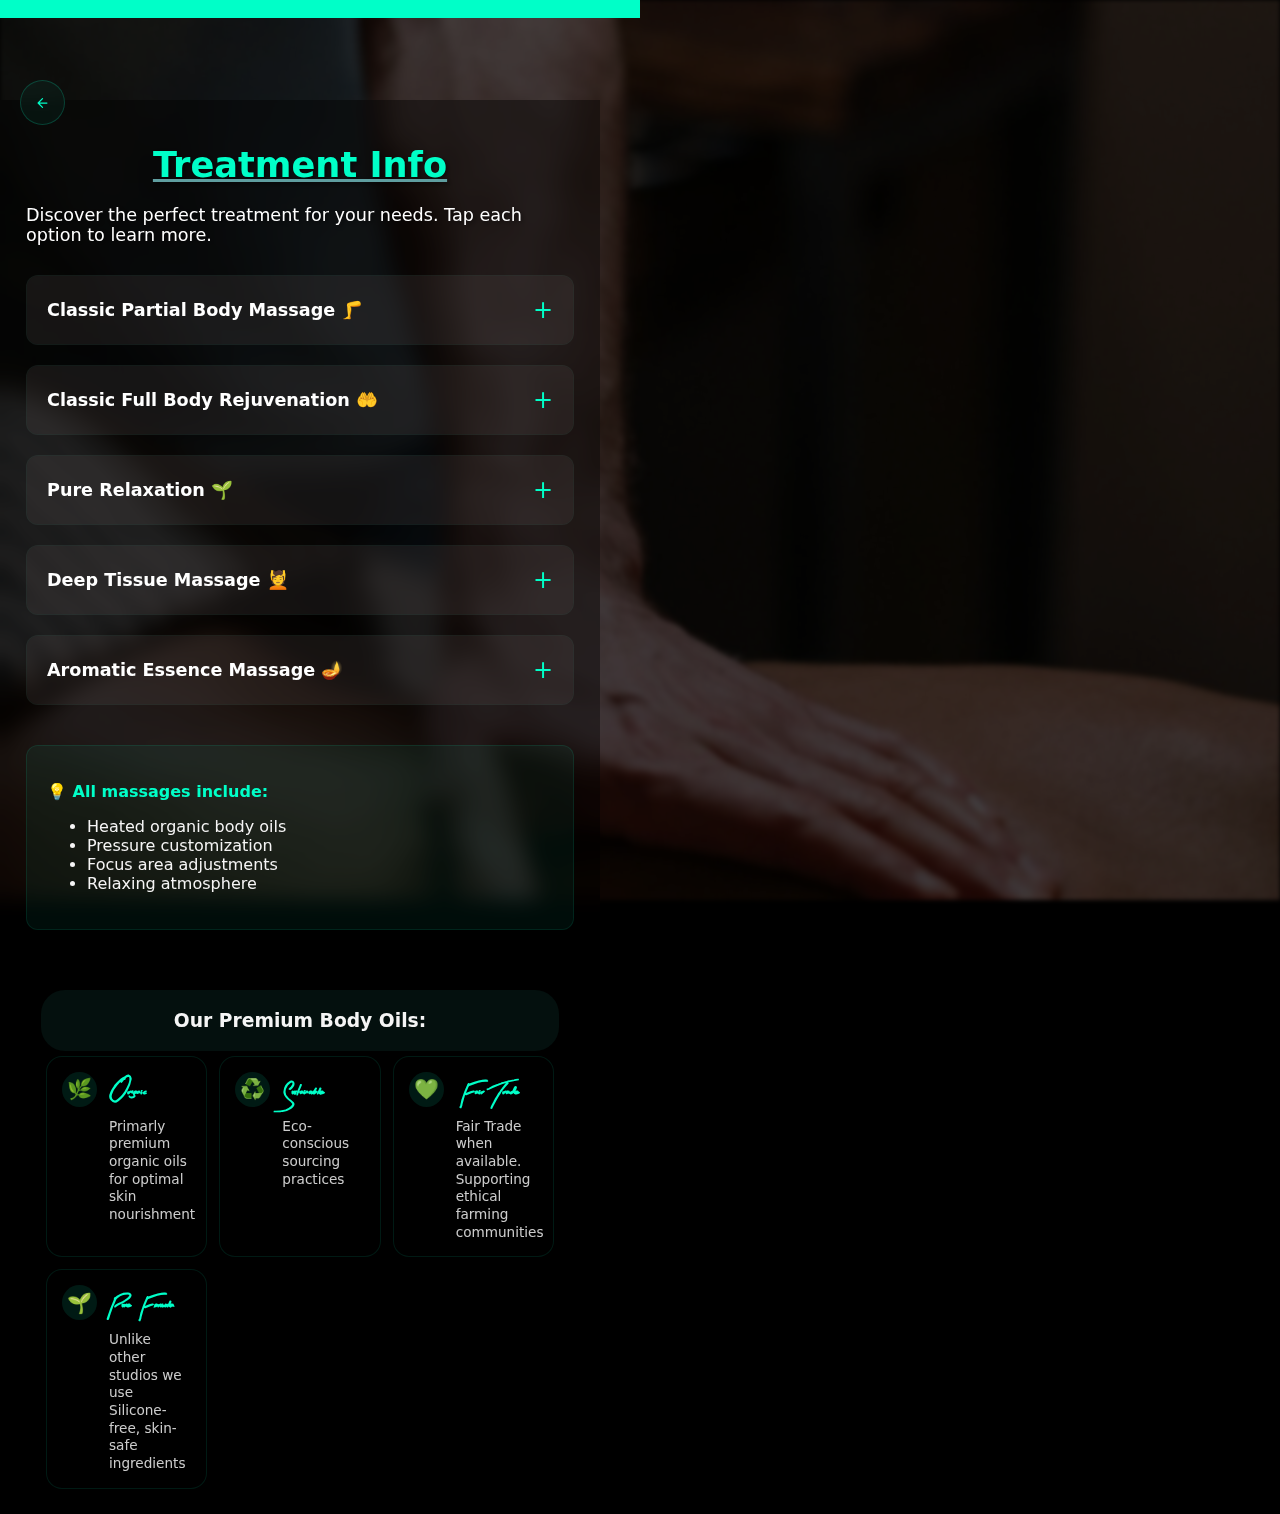
<file: treatments-info.html>
<!DOCTYPE html>
<html lang="en">
<head>
    <meta charset="UTF-8">
    <meta name="viewport" content="width=device-width, initial-scale=1.0">
    <title>Treatment Info | Naturally Nate's</title>
    <link rel="stylesheet" href="Styles.css">
</head>
<body>
    <div id="progress-bar"></div>
    <div id="scroll-container">

        <header> 
            <a id="logoLink" href="index.html"> <img id="logo" src="NN_logo_alt_black.svg" alt="Naturally Nate logo"> </a>                 
           
            <!-- Menu button -->
        
                <button class="menu-bttn open" id="open-menu">
        <span class="menu-icon">
                <span class="lines">
                </span>
                <span class="lines">
                </span>
                <span class="lines">
                </span>
        
        </span>
               <span class="menu-text"></span> 
                </button>
        
                <!-- Nav Menu sections-->
                <nav id="nav-menu">
                   
                <button class="menu-bttn-close" id="close-menu">
                        
        
                        <img class="X" src="image(41).png" alt="x">
        
                <span class="menu-text"></span>
               
        
             </button>
        
             <ul>
             <li> <a class="navLinks" href="index.html"> NN's Temple Wellness  </a></li>
        
             <li> <a class="navLinks" href="index.html#two"> Treatments Overview  </a></li>
        
             <li> <a class="navLinks" href="decision-guide.html"> QuickGuide  </a></li>
        
             <li> <a class="navLinks" href="index.html#reviews-section"> Reviews  </a></li>
        
             <li> <a class="navLinks" href="privacy.html"> Privacy </a></li>          
                 
             <!-- CTA -->
             <li><div class="dropdown">
                 <button class="dropbtn">
                     Book Your Massage
                 </button>
                 
                 <div class="dropdown-content">
                     <!-- WhatsApp Link -->
                     <a id="WA" href="https://wa.me/yournumber">
                         <svg xmlns="http://www.w3.org/2000/svg" 
                              width="16" 
                              height="16" 
                              fill="currentColor" 
                              class="bi bi-whatsapp" 
                              viewBox="0 0 16 16">
                             <path d="M13.601 2.326A7.85 7.85 0 0 0 7.994 0C3.627 0 .068 3.558.064 7.926c0 1.399.366 2.76 1.057 3.965L0 16l4.204-1.102a7.9 7.9 0 0 0 3.79.965h.004c4.368 0 7.926-3.558 7.93-7.93A7.9 7.9 0 0 0 13.6 2.326zM7.994 14.521a6.6 6.6 0 0 1-3.356-.92l-.24-.144-2.494.654.666-2.433-.156-.251a6.56 6.56 0 0 1-1.007-3.505c0-3.626 2.957-6.584 6.591-6.584a6.56 6.56 0 0 1 4.66 1.931 6.56 6.56 0 0 1 1.928 4.66c-.004 3.639-2.961 6.592-6.592 6.592m3.615-4.934c-.197-.099-1.17-.578-1.353-.646-.182-.065-.315-.099-.445.099-.133.197-.513.646-.627.775-.114.133-.232.148-.43.05-.197-.1-.836-.308-1.592-.985-.59-.525-.985-1.175-1.103-1.372-.114-.198-.011-.304.088-.403.087-.088.197-.232.296-.346.1-.114.133-.198.198-.33.065-.134.034-.248-.015-.347-.05-.099-.445-1.076-.612-1.47-.16-.389-.323-.335-.445-.34-.114-.007-.247-.007-.38-.007a.73.73 0 0 0-.529.247c-.182.198-.691.677-.691 1.654s.71 1.916.81 2.049c.098.133 1.394 2.132 3.383 2.992.47.205.84.326 1.129.418.475.152.904.129 1.246.08.38-.058 1.171-.48 1.338-.943.164-.464.164-.86.114-.943-.049-.084-.182-.133-.38-.232"/>
                         </svg>
                         <span>WhatsApp</span>
                     </a>
             
                     <!-- Telegram Link -->
                     <a id="TEL" href="https://t.me/thetemplewellness">
                         <svg xmlns="http://www.w3.org/2000/svg" 
                              width="16" 
                              height="16" 
                              fill="currentColor" 
                              class="bi bi-telegram" 
                              viewBox="0 0 16 16">
                             <path d="M16 8A8 8 0 1 1 0 8a8 8 0 0 1 16 0M8.287 5.906q-1.168.486-4.666 2.01-.567.225-.595.442c-.03.243.275.339.69.47l.175.055c.408.133.958.288 1.243.294q.39.01.868-.32 3.269-2.206 3.374-2.23c.05-.012.12-.026.166.016s.042.12.037.141c-.03.129-1.227 1.241-1.846 1.817-.193.18-.33.307-.358.336a8 8 0 0 1-.188.186c-.38.366-.664.64.015 1.088.327.216.589.393.85.571.284.194.568.387.936.629q.14.092.27.187c.331.236.63.448.997.414.214-.02.435-.22.547-.82.265-1.417.786-4.486.906-5.751a1.4 1.4 0 0 0-.013-.315.34.34 0 0 0-.114-.217.53.53 0 0 0-.31-.093c-.3.005-.763.166-2.984 1.09"/>
                         </svg>
                         <span>Telegram</span>
                     </a>
                 </div>
             </div>
                         </ul>
                     </li>
        
        </div></li>
        
             <!--  <li> <a class="navLinks" href="#"> Explore massages </a></li>
        
             <li> <a class="navLinks" href="#">Get in touch</a></li>  */-->
         </ul>
                </nav>
        
        </header>

        
        <div class="treatment-info">

        <!-- Back button -->
        <button id="back-btn" class="back-button" onclick="window.history.back()">
            <svg xmlns="http://www.w3.org/2000/svg" width="24" height="24" viewBox="0 0 24 24" fill="none" stroke="currentColor" stroke-width="2" stroke-linecap="round" stroke-linejoin="round">
                <path d="M19 12H5M12 19l-7-7 7-7"/>
            </svg>
        </button>

            <div class="treatment-content-wrapper">
                <h1 class="info-title">Treatment Info</h1>
                <p class="info-intro">Discover the perfect treatment for your needs. Tap each option to learn more.</p>
                
        
            <div class="treatment-item">
                <div class="treatment-header">
                    <span class="treatment-title">Classic Partial Body Massage 🦵</span>
                    <span class="plus-icon">+</span>
                </div>
                <div class="treatment-content">
                    <h3>Key Benefits:</h3>
                    <ul>
                        <li>Focused tension relief in your chosen area</li>
                        <li>Ideal for specific problem areas</li>
                        <li>Perfect for those short on time</li>
                    </ul>
                    <p><strong>Duration:</strong> 25 minutes</p>
                    <p><strong>Best for:</strong> Those seeking targeted relief or with limited time</p>
                    <p><strong>What to expect:</strong> A personalized session focusing on either your back, legs, or face, using gentle to medium pressure techniques to address specific concerns.</p>
                </div>
            </div>
        
            <div class="treatment-item">
                <div class="treatment-header">
                    <span class="treatment-title">Classic Full Body Rejuvenation 🤲</span>
                    <span class="plus-icon">+</span>
                </div>
                <div class="treatment-content">
                    <h3>Key Benefits:</h3>
                    <ul>
                        <li>Complete body relaxation</li>
                        <li>Improved circulation</li>
                        <li>Stress reduction</li>
                        <li>Enhanced sleep quality</li>
                    </ul>
                    <p><strong>Duration:</strong> 50 or 80 minutes</p>
                    <p><strong>Best for:</strong> First-time clients, stress relief, general wellness</p>
                    <p><strong>What to expect:</strong> A comprehensive session covering your entire body using traditional techniques. Perfect balance of relaxation and tension relief.</p>
                    <p><strong>Frequency:</strong> Recommended monthly for maintenance, or bi-weekly for chronic tension</p>
                </div>
            </div>
        
            <div class="treatment-item">
                <div class="treatment-header">
                    <span class="treatment-title">Pure Relaxation 🌱</span>
                    <span class="plus-icon">+</span>
                </div>
                <div class="treatment-content">
                    <h3>Key Benefits:</h3>
                    <ul>
                        <li>Deep relaxation state</li>
                        <li>Mental clarity</li>
                        <li>Stress release</li>
                        <li>Sensation of weightlessness</li>
                    </ul>
                    <p><strong>Duration:</strong> 50 minutes</p>
                    <p><strong>Best for:</strong> Stress relief, anxiety reduction, mental relaxation</p>
                    <p><strong>What to expect:</strong> A gentle, flowing massage focusing on back and legs, designed to induce a state of complete relaxation. Perfect for those seeking mental peace.</p>
                    <p><strong>Pro tip:</strong> Consider booking this treatment in the evening to maximize relaxation benefits</p>
                </div>
            </div>
        
            <div class="treatment-item">
                <div class="treatment-header">
                    <span class="treatment-title">Deep Tissue Massage 💆</span>
                    <span class="plus-icon">+</span>
                </div>
                <div class="treatment-content">
                    <h3>Key Benefits:</h3>
                    <ul>
                        <li>Release of chronic muscle tension</li>
                        <li>Recovery from physical strain</li>
                        <li>Improved mobility</li>
                        <li>Long-lasting relief</li>
                    </ul>
                    <p><strong>Duration:</strong> 25 or 50 minutes</p>
                    <p><strong>Best for:</strong> Chronic pain, athletes, office workers</p>
                    <p><strong>What to expect:</strong> Firm pressure and specific techniques targeting deep muscle layers. May experience some temporary soreness.</p>
                    <p><strong>Important note:</strong> Please communicate your comfort level during the session</p>
                    <p><strong>Recommended:</strong> Stay hydrated before and after treatment</p>
                </div>
            </div>
        
            <div class="treatment-item">
                <div class="treatment-header">
                    <span class="treatment-title">Aromatic Essence Massage 🪔</span>
                    <span class="plus-icon">+</span>
                </div>
                <div class="treatment-content">
                    <h3>Key Benefits:</h3>
                    <ul>
                        <li>Enhanced relaxation through aromatherapy</li>
                        <li>Mood elevation</li>
                        <li>Gentle tension relief</li>
                        <li>Skin nourishment</li>
                    </ul>
                <p><strong>Duration:</strong> 25, 50, or 80 minutes</p>
                <p><strong>Best for:</strong> Stress relief, emotional balance, skin care</p>
                <p><strong>What to expect:</strong> A gentle to medium pressure massage combined with your choice of natural essential oils. Each oil offers unique benefits:</p>
                         <li>Lavender: Calming, sleep-promoting</li>
                        <li>Eucalyptus: Refreshing, respiratory support</li>
                        <li>Citrus: Energizing, mood-lifting</li>
                    </ul>
                    <p>Pro tip: Ask about our current seasonal oil blends</p>
                </div>
            </div>
        
            <div class="info-footer">
                <p>💡 All massages include:</p>
                <ul>
                    <li>Heated organic body oils</li>
                    <li>Pressure customization</li>
                    <li>Focus area adjustments</li>
                    <li>Relaxing atmosphere</li>
                </ul>
            </div>
            <div class="oils-showcase">
                <h3 class="oils-title">Our Premium Body Oils:</h3>
                <div class="oil-badges-container">
                    <div class="oil-badge">
                        <div class="badge-icon">🌿</div>
                        <div class="badge-content">
                            <h4>Organic</h4>
                            <p>Primarly premium organic oils for optimal skin nourishment</p>
                        </div>
                    </div>
            
                    <div class="oil-badge">
                        <div class="badge-icon">♻️</div>
                        <div class="badge-content">
                            <h4>Sustainable</h4>
                            <p>Eco-conscious sourcing practices</p>
                        </div>
                    </div>
            
                    <div class="oil-badge">
                        <div class="badge-icon">💚</div>
                        <div class="badge-content">
                            <h4>Fair Trade</h4>
                            <p>Fair Trade when available. Supporting ethical farming communities</p>
                        </div>
                    </div>
            
                    <div class="oil-badge">
                        <div class="badge-icon">🌱</div>
                        <div class="badge-content">
                            <h4>Pure Formula</h4>
                            <p>Unlike other studios we use Silicone-free, skin-safe ingredients</p>
                        </div>
                    </div>
                </div>
            </div>

    <script>
       document.querySelectorAll('.treatment-header').forEach(button => {
    button.addEventListener('click', () => {
        const treatmentItem = button.parentElement;
        const content = button.nextElementSibling;
        
        // Toggle active class for the treatment item (for rotating plus icon)
        treatmentItem.classList.toggle('active');
        
        // Toggle active class for the content (for expanding/collapsing)
        content.classList.toggle('active');
    });
});

    </script>

    
<script src="Js.js"></script>
</body>
</html>
</file>
<file: Styles.css>
@font-face {
    font-family: 'YourHandwrittenFont';
    src: url('Fonts/Arty Signature.otf') format('opentype');
         font-weight: normal;
    font-style: normal;
}

@font-face {
    font-family: 'Glacial';
    src: url('Fonts/GlacialIndifference-Bold.otf') format('truetype');
         font-weight: normal;
    font-style: normal;
}

@font-face {
    font-family: 'Architex';
    src: url('Fonts/High Summit.ttf') format('truetype');
         font-weight: normal;
    font-style: normal;
}

@font-face {
    font-family: 'Austin Stylish Signature';
    src: url('Fonts/AustinStylishSignature-Regular.otf') format('opentype');
         font-weight: normal;
    font-style: normal;
}
  
  
body, html {
  margin: 0;
  padding: 0;
  height: 100%;
  background-color:black; 
  color: whitesmoke;
  font-family: system-ui, -apple-system, BlinkMacSystemFont, 'Segoe UI', Roboto, Oxygen, Ubuntu, Cantarell, 'Open Sans', 'Helvetica Neue', sans-serif;
  max-width: 600px;


}

/* Chapter 1: Setting the Stage */
.handwritten {
    font-family: YourHandWrittenFont, system-ui, -apple-system, BlinkMacSystemFont, 'Segoe UI', Roboto, Oxygen, Ubuntu, Cantarell, 'Open Sans', 'Helvetica Neue', sans-serif;
    font-size: 2.6em;
    color: rgb(255, 255, 255);
    position: relative;
    display: inline-block;
    opacity: 0;
    transform: translateY(20px);
    animation: signatureAppear 0.5s ease forwards,
               signatureWrite 4s ease forwards;
    
                letter-spacing: 6px;
        color: white;
        min-width: 200px;
        margin-top: 0px;
}

#graphic-container{
display: flex;
flex-direction:row;
gap: 40px;
margin-left: -20px;
justify-content: space-around;
max-width:260px
}

.unit-container {
    display: flex;
    flex-direction:column;
    justify-content: space-between;
    max-width: 700px;
    font-weight: 300;
    text-align: center;
        }

.graphic {
    max-width:100%;
    scale: 1.4;

}

#graphic-edits {
    scale: 1.3;
}

.step-numbers {
    margin-top: 30px;
}



/* Pathway buttons */


.pathway-buttons-container {
  display: flex;
  flex-direction: column;
  gap: 16px;
  width: 100%;
  max-width: 300px;
  margin: 24px auto;
}

.pathway-button {
  position: relative;
  overflow: hidden;
  padding: 6px 14px;
  border-radius: 12px;
  background: rgba(0, 0, 0, 0.4);
  backdrop-filter: blur(10px);
  -webkit-backdrop-filter: blur(10px); /* For Safari support */
  border: 1px solid rgba(0, 255, 200, 0.2);
  color: white;
  text-decoration: none;
  transition: all 0.3s cubic-bezier(0.4, 0, 0.2, 1);
  box-shadow: 0 6px 12px rgba(0, 0, 0, 0.2);
  min-width:260px;
}

.pathway-button:hover {
  transform: translateY(-3px);
  box-shadow: 0 10px 20px rgba(0, 0, 0, 0.3);
  border-color: rgba(0, 255, 200, 0.5);
}

.booking-button {
  background: linear-gradient(135deg, rgba(0, 0, 0, 0.7), rgba(0, 135, 105, 0.3));
}

.explore-button {
  background: linear-gradient(135deg, rgba(0, 0, 0, 0.7), rgba(33, 150, 243, 0.3));
}

.button-content {
  display: flex;
  align-items: center;
  gap: 12px;
  position: relative;
  z-index: 1;
      

}

.button-icon {
  font-size: 24px;
  text-decoration: none;

  
}

.button-text {
    font-size: 17px;
    font-weight: bold;
    border-bottom: 3px solid rgb(0, 255, 200);
    padding-bottom: 3px; /* Added padding to make the border more visible */
}

.button-text a {
    border-bottom: 3px solid rgb(0, 255, 200);
    }


.button-shine {
  position: absolute;
  top: 0;
  left: -100%;
  width: 100%;
  height: 100%;
  background: linear-gradient(
    90deg,
    transparent,
    rgba(0, 255, 200, 0.3),
    transparent
  );
  z-index: 0;
  transform: skewX(-15deg);
  transition: left 0.8s ease;
}

.pathway-button:hover .button-shine {
  left: 200%;
  transition: left 1s ease;
}

@media (max-width: 768px) {
  .pathway-buttons-container {
    padding: 0 16px;
  }
}


/* Chapter 3: The Choreography */
@keyframes signatureAppear {
    to {
        opacity: 1;
        transform: translateY(0);
    }
}

@keyframes signatureWrite {
    0% {
        clip-path: polygon(0 0, 0 0, 0 100%, 0 100%);
    }
    100% {
        clip-path: polygon(0 0, 100% 0, 100% 100%, 0 100%);
    }
}

@keyframes signatureGlow {
    0% {
        transform: translateX(-100%) skewX(-45deg);
    }
    100% {
        transform: translateX(200%) skewX(-45deg);
    }
}

/* Chapter 4: Hover Enhancement */
.handwritten:hover {
    animation: signatureWiggle 0.5s ease;
    text-shadow: 0 0 10px rgba(0, 255, 200, 0.5);
}

@keyframes signatureWiggle {
    0%, 100% { transform: rotate(0deg); }
    25% { transform: rotate(-2deg); }
    75% { transform: rotate(2deg); }
}


html {
    scroll-snap-type: y mandatory;
}

/* Disable SnapScroll For legacy SE iphones */

@media screen and (max-height: 600px) {
    html { 
        scroll-snap-type: none; /* Disable scroll snap on phones less than 700 pixels high */

        
section {
    height: 100vh;
    scroll-snap-align: none;    
    scroll-snap-stop: none;
}

    }
}

section {
    height: 100vh;
    scroll-snap-align: start;
    scroll-snap-stop: always;
}

#logo {
    margin-top: -10px;
max-height: 100px;
scale: 1.6;
    margin-bottom: 18px;
}

/* Styles for the hamburger menu */
.lines {
    display: block;
    width: 25px;
    height: 3px;
    background-color: #ffffff; /* Change color as needed */
    margin-bottom: 5px;
    position: relative;
    transition: background-color .3s ease;
  }
  

  

  .X {
    display: inline-block;
    background-color: rgb(0, 0, 0);
    margin: 0px;
    width: 30px; /* Adjust size as needed */
    height: 30px; /* Adjust size as needed */
    margin-left: 0px; /* Adjust spacing as needed */
  }
    
  

nav {
    background-color:rgb(0, 0, 0);
    opacity: 80%;
    box-shadow: 0 0px 10px black;
    position: absolute;
    right: 0;
    height: 100%;
    height: 100vh;
    width: 300px;
    display:none;
}

nav ul {
    width: 100%;
    list-style: none;
    text-align: center;
    margin: 0 auto;
    padding: 0;
}

nav li {
    padding: 0.8em 0;
    width: 100%;
    padding:1em;
}

nav a {
    color: white;
    font-size: 1.2em;
}

nav#nav-menu {
    /* Keep all existing styles, just update/add these specific properties */
    position: fixed; /* Ensure it's positioned off-screen */
    top: 0;
    right: -300px; /* Start position off-screen */
    transform: translateX(0);
    transition: transform 0.5s cubic-bezier(0.4, 0, 0.2, 1);
    display: block; /* Change from display: none to allow animation */
    z-index: 999; /* Ensure it sits above other elements */
}

/* When the menu becomes active, slide it in */
nav#nav-menu.active {
    transform: translateX(-300px); /* Slide off-screen */
}

/* Set up the initial state for our menu items */
nav#nav-menu ul li {
    opacity: 0;
    transform: translateX(30px);
    transition: all 0.4s ease;
}

/* Each li gets a different delay */
nav#nav-menu ul li:nth-child(1) { transition-delay: 0.1s; }
nav#nav-menu ul li:nth-child(2) { transition-delay: 0.2s; }
nav#nav-menu ul li:nth-child(3) { transition-delay: 0.3s; }
nav#nav-menu ul li:nth-child(4) { transition-delay: 0.4s; }
nav#nav-menu ul li:nth-child(5) { transition-delay: 0.5s; }
nav#nav-menu ul li:nth-child(6) { transition-delay: 0.6s; }
nav#nav-menu ul li:nth-child(7) { transition-delay: 0.65s; }

/* When the menu becomes active, animate the items */
nav#nav-menu.active ul li {
    opacity: 1;
    transform: translateX(0); /* Slide in list items */
}

.menu-bttn {
    position: absolute;
    right: 0;
    height: 100%;
    display: flex;
align-items: center;
padding:8px 20px;
background-color: #a67e7e00;
color: #ffffff00;
font-weight: bolder;
opacity: 99%;
}

.menu-bttn-close {
background-color:transparent;  
border-color: transparent;
border: transparent;
}

a {
    border-bottom: 6px solid rgb(0, 255, 200);
   text-decoration: none;
    transition: color 0.3s; /* Add a smooth transition for color change */
}

a:hover { 
    color:rgb(56, 147, 175) ;}
    

#logoLink {
    border-bottom: none;
    text-decoration: none;
}

h1 {
    font-size: 1.8em;
    text-shadow: #333333 0px 3px 5px;
    text-decoration:underline cadetblue;    
}

#submit-h1 {

        font-size: 1.7em;
        padding-top: 20%;
        text-align: center;
        padding-bottom: 10%;
        padding-left: 0%;
        padding-right: 0%;
        margin-left: 0%;
        margin-right: 0%;
    
}

#specialday {
    font-size:1.8em;
    margin-left: 10%;
    margin-right: 10%;
    text-shadow: #333333 3px 3px 3px

}

#returnParagraph {
    font-size: 1.7em;
}

.illuminate {
  text-decoration: underline rgb(0, 255, 153); 

}

.tagline {
    margin-top: 30px;
    
}

#arrowTagline {
    margin: 20%;
}

#one {
       display: flex;
    flex-direction: column;
    justify-content: space-around;
    backdrop-filter: blur(2px); 
    -webkit-backdrop-filter: blur(2px); 
}


   

#one a {
 text-decoration: none;
 border-bottom: none;
text-shadow: #333333 0px 3px 5px;
color: white; 
font-size: 0.8em;   
}

.button-icon {

    text-decoration: none;
}

/* Improved background handling */
#one::before {
    content: "";
    position: absolute;
    top: 0;
    left: 0;
    right: 0;
    bottom: 0;
    background-image: url("photos/pexels-cottonbro-767px.jpg");
    background-size: cover;
    background-position: center;
    filter: brightness(0.8) blur(2px);
    z-index: -1;
}

#one h2 {
    font-family: Glacial, system-ui, -apple-system, BlinkMacSystemFont, 'Segoe UI', Roboto, Oxygen, Ubuntu, Cantarell, 'Open Sans', 'Helvetica Neue', sans-serif;
    font-weight: 900;
    font-size: 1.6em;
    letter-spacing: 1.6px;
     display: inline-block; /* Ensures the background clip works properly */
    color: rgba(0, 255, 200, 0.922);
    
       }

    #one h1{
        margin: auto;
        display: block;
        font-size: 1.7em;
        text-align: center;
        background: linear-gradient(90deg, #42ca768e, #00ddff);
        font-weight: 100;
        -webkit-background-clip: text;
        background-clip: text;
        color: transparent;
        display: inline-block; /* Ensures the background clip works properly */
        text-decoration:none;  
        

    }
       
#tagline {
  
    font-family:system-ui, -apple-system, BlinkMacSystemFont, 'Segoe UI', Roboto, Oxygen, Ubuntu, Cantarell, 'Open Sans', 'Helvetica Neue', sans-serif;
     font-weight: 200;
     font-size: 0.6em;
     letter-spacing: 3px;
     color: rgb(255, 255, 255);
     
}

#largeplus {
    font-size:1.6em;
    color: rgba(255, 255, 255, 0.535);
position: absolute;
left: 4px;
margin-top: 4px ;
}

.gradientTextHandwritten {
    font-family:YourHandWrittenFont;
    font-weight: 700;
    font-size: 1.6em;
    letter-spacing: 6px;
    word-spacing: -20px;
    background: linear-gradient(90deg, #42ca76b2, #00ddff);
    -webkit-background-clip: text;
    background-clip: text;
    color: transparent;
    display: inline-block; /* Ensures the background clip works properly */
   }

#two {
    background-image: url("pexels-sergey-torbik-42706484-7365398.webp");
    display: flex;
    flex-direction: column;
    justify-content: space-evenly;
    background-position: 50% 50%;
    background-size: 132%;
   
    
}

#finisher {
    background-image: url("photos/BTM scaledRetina.jpg");
    display: flex;
    flex-direction: column;
    justify-content: space-evenly;
    background-position: 32% 50%;
    background-size: 120%;

   
}

#special-section {
    display: flex;
 flex-direction: column;
 justify-content: space-evenly;
 max-width: 600px;
 padding: 4%;
 border-radius: 8px;
 box-shadow: 0 4px 8px rgba(0, 0, 0, 0.5);
 backdrop-filter: blur(30px); 
 -webkit-backdrop-filter: blur(30px); 
 background-image: url("pexels-monstera-production-6620855-1.webp");
}

#Thank-you-section
 {
    background-image: url("pexels-monstera-production-6620855-1.webp");
    color: rgb(255, 255, 255);
    max-width: 600px;
    margin: auto;
    border-radius: 8px;
    box-shadow: 0 4px 8px rgba(0, 0, 0, 0.5);
    backdrop-filter: blur(30px); 
    -webkit-backdrop-filter: blur(30px); 
    display: flex;
    flex-direction: column;
    justify-content: space-around;
    background-position: 50% 50%;
    background-size: 100%;
    font-family:YourHandWrittenFont;
    font-size: 3.5em;
     text-shadow: #333333 0px 3px 5px;
 
}

.thank-you {
    margin: auto;
    margin-left: 10%;
    margin-top: 50%;
}


#club {
    color: rgb(113, 206, 209);
}

#submit-section {
    color: rgb(255, 255, 255);
    max-width: 600px;
    margin-top: -10%;
    padding: 6%;
    border-radius: 16px;
    box-shadow: 0 4px 8px rgba(0, 0, 0, 0.5);
    backdrop-filter: blur(30px); 
    -webkit-backdrop-filter: blur(30px); 
    background-position: 50% 50%;
    background: linear-gradient(to top, #89f1ff, #000000 );
}

#reviews-section {
    background-image: url("pexels-monstera-production-6620855-1.webp");
    color: rgb(255, 255, 255);
    max-width: 600px;
    margin: auto;
    padding-top: 20%;
    border-radius: 8px;
    box-shadow: 0 4px 8px rgba(0, 0, 0, 0.5);
    backdrop-filter: blur(30px); 
    -webkit-backdrop-filter: blur(30px); 
    display: flex;
    flex-direction: column;
    justify-content: space-around;
    background-position: 50% 50%;
    background-size: 100%;
}

#reviews-section h2 {
 text-align: center;    
 padding: 3%;
 text-shadow: #333333 0px 0.5px 3px;

}

.dark {
    color: cadetblue;
    margin: 0 0.3em; /* Optional: adds a small controlled space if desired */
    display: inline; /* Ensures inline flow */
     text-shadow: #333333 0px 0.5px 3px;

}

#preLinkText {
    color: rgb(11, 11, 11);
    margin-left: 10%;
}

#reviews-section a {
    color: white;
    font-weight: 600;
}


#review-form {
    margin-bottom: 20px;
    padding: 2%;
    padding-top: 0%;
}

#review-text {
    height: 150px;
}

#review-form input,
#review-form textarea {
    width: 100%;
    padding: 10px;
    margin: 5px 0;
    background-color: #44444495;
    color: rgb(255, 255, 255);
    border: none;
    border-radius: 4px;
}

.button-container {
    display: flex;
    align-content: space-between;
    flex-direction: column;

}

#review-form button {
    padding: 10px;
    background-color: rgb(0, 255, 200);
    color: rgb(0, 0, 0);
    border: none;
    border-radius: 4px;
    cursor: pointer;
  
}

#review-form button:hover {
    background-color: #00d0ff;
}

#reviews-list {
    margin-top: 20px;
}

.review-item {
    background-color: #3a3c3b9e;
    color: white;
    font-size: 1.1em;
    padding: 40px;
    border-radius: 26px;
    margin-bottom: 10px;
    position: relative;

    
}

.review-item .delete-btn {
    position: absolute;
    top: 10px;
    right: 10px;
    background-color: #dc3545;
    color: whitesmoke;
    border: none;
    border-radius: 4px;
    padding: 5px;
    cursor: pointer;
}



.review-item .delete-btn:hover {
    background-color: #c82333;
}

#star-rating {
    display: flex;
    justify-content: center;
    gap: 10px;
}

.star {
    font-size: 2rem;
    color: #ccc; /* Default color (unselected) */
    cursor: pointer;
}

.star.selected {
    color: #ffc107; /* Gold color for selected stars */
    transform: scale(1.2); /* Slightly enlarge the selected star */
}

.star:hover {
    color: #ff9900; /* Hover color */
    
}




#four {
    background-image: url("pexels-tom-fisk-5992512(1).webp");
    display: flex;
    flex-direction: column;
    justify-content:center;

}

#five {
    background-image: url("shea-butter-03.jpg");
    background-position: 60% 60%;
    display: flex;
    flex-direction: column;
    justify-content: space-around;

}

#six {
    background-image: url("pexels-monstera-production-6620855-1.webp");
    background-position: 60% 90%;
    display: flex;
    flex-direction: column;
    justify-content: space-evenly;

}

#seven {
    background-image: url("pexels-solodsha-8105066 (1).jpg");
    background-position: 80% 90%;
    display: flex;
    flex-direction: column;
    justify-content: space-evenly;

}

#eco {
    margin-bottom: 20%;
    margin-top: 4%;
}


/*.parallax-image {
 background-image: url('pexels-alessandra-20449164(1).webp');
  background-size: cover;

  background-position: center;
  height: 100vh;
background-attachment: fixed;
} */ 




/* Base styles */
* {
    box-sizing: border-box;
}

/* Carousel Wrapper */
.carousel {
    position:relative ;
    display: flex;
    align-items: center; /* Center items vertically */
    justify-content: center; /* Center carousel in its container */
    justify-self: center;
    margin: auto;
    min-width: 300px;
    max-width:350px; /* Optional: Restrict carousel width */
    padding: 20px;
    background-color: rgba(0, 0, 0, 0.117); /* Optional: Add some contrast background */
    border-radius: 8px;
    box-shadow: 0 4px 8px rgba(0, 0, 0, 0.5);
    overflow-y: hidden;
}

.centered {
    margin: auto;
}

#reviews-section a {
    color: #020303;
    font-weight: 900;
}

.carousel-track-container {
    overflow-y: auto; /* Allows vertical scrolling */
    scroll-behavior: smooth; /* Enables smooth scrolling */
    max-height: 540px; /* Limit height for scrolling */
    position: relative;
    padding: 4%;
  
        
}


/* Carousel Track */
.carousel-track {
position: relative;
    display: flex;
    flex-direction: column;
    gap: 25px; /* Add space between cards */
    transition: transform 0.4s ease-in-out; /* Smooth sliding animation */
    will-change: transform; /* Optimizes animation performance */

}

/*

.review-item {
    position: relative;
    flex: 0 0 30%; 
    max-width: 0%;
    background-color: #77a5a193;
    color: white;
    font-size: 1em;
    padding: 15px;
    border-radius: 12px;
    box-shadow: 0 2px 6px rgba(0, 0, 0, 0.4);
    z-index: 1; 
} 
*/



/* General Button Styling */
button.arrow-up, button.arrow-down {
    background-color: rgba(0, 0, 0, 0.5); /* Semi-transparent black background */
    color: white; /* White arrow icons */
    border: none; /* Remove default button border */
    border-radius: 50%; /* Circular buttons */
    width: 50px; /* Set button size */
    height: 50px; /* Set button size */
    display: flex; /* Center align arrow inside button */
    justify-content: center;
    align-items: center;
    box-shadow: 0px 4px 6px rgba(0, 0, 0, 0.2); /* Subtle shadow for depth */
    cursor: pointer; /* Pointer cursor for interactivity */
    transition: all 0.3s ease; /* Smooth transition for hover effects */
}

/* Hover and Focus Effects */
button.arrow-up:hover, button.arrow-down:hover {
    background-color: rgba(255, 255, 255, 0.8); /* Light background on hover */
    color: black; /* Dark arrow icons on hover */
    transform: scale(1.1); /* Slightly enlarge the button */
    box-shadow: 0px 6px 10px rgba(0, 0, 0, 0.3); /* Enhance shadow on hover */
}

button.arrow-up:focus, button.arrow-down:focus {
    outline: none; /* Remove focus outline */
    box-shadow: 0px 0px 8px 2px rgba(0, 128, 255, 0.6); /* Glow effect on focus */
}

/* Positioning (optional, adjust as needed) */
button.arrow-up {
    position: absolute;
    top: 10px; /* Adjust for your layout */
    left: 50%; /* Center horizontally */
    transform: translateX(-50%);
}

button.arrow-down {
    position: absolute;
    bottom: 10px; /* Adjust for your layout */
    left: 50%; /* Center horizontally */
    transform: translateX(-50%);
}




/* Responsive Layout: Adjust for Smaller Screens */
@media screen and (max-width: 768px) {
    .review-item {
        flex: 0 0 100%; /* Show one card at a time for smaller screens */
        max-width: 100%;
        
    }
}



/* Card container */
.card-container {
    display: flex;
    flex-wrap: wrap;
    justify-content: center;
    gap: 16px;
    padding: 16px;

}

/* Card style */
.card {
    
   padding: 6%;
    border-radius: 8px;
    box-shadow: 0 6px 4px rgba(0, 0, 0, 0.34);
    overflow: hidden;
    margin: 8px;
    width: calc(100% - 32px); /* Full width on mobile */
    max-width: 600px; /* Max card width */
    transition: transform 0.3s ease, box-shadow 0.3s ease;
}

.card:hover {
    transform: translateY(-6px);
    box-shadow: 3px 2px 3px  rgb(4, 73, 152);
   

}


.card {

    transition: 0.6s;
    -webkit-filter: drop-shadow(8px 8px 10px black); filter: drop-shadow(8px 8px 10px black);
        padding-top: 60px;


}


/* Card content */
.card-content {
    padding: 16px;
}

/* Card title */
.card-title {
    font-size: 38px;
    font-weight: 1000;
    color: rgb(128, 255, 212);
    text-shadow: #333333 3px 6px 3px

}

/* Card text */
.card-text {
    padding-top: 0%;
    margin: auto;
    font-size: 16px;
    line-height: 1.4;
    font-weight: 200;
    color: #ffffff;
    text-shadow: #333333 1px 1px 6px;
 
}

.card-text-s {
    font-size: 17px;
    line-height: 1.4;
    font-weight: 600;
    color: #ffffff;
    text-shadow: #333333 1px 1px 6px;
    padding: 10%;
 
}

header { 

    position: fixed; 
    margin-top: 0%;
    width: 100%;
    top: 0;  
    background: rgba(25, 24, 24, 0.5);
    backdrop-filter: blur(10px); 
    -webkit-backdrop-filter: blur(10px); 
    border-bottom: 1px solid rgba(255, 255, 255, 0.3);
    z-index: 1000; 
    display: flex; 
    justify-content: space-around; }

.header-title { font-size: 30px; 
    font-family: system-ui, -apple-system, BlinkMacSystemFont, 'Segoe UI', Roboto, Oxygen, Ubuntu, Cantarell, 'Open Sans', 'Helvetica Neue', sans-serif;
    font-weight: bold; 
    margin-bottom: 8px; 
    color: rgba(33, 246, 236, 0.642); 
    text-shadow: #333333 3px 3px 3px;

}

/* Card hover effect */ 

.card-text:focus, .card-text:active { -webkit-filter: blur(0px);filter: blur(0px); 

}


.card:hover, .card:active { transform: translateY(-6px); box-shadow: 0 4px 8px rgba(0, 0, 0, 0.2); scale: 1.1; transition: ease-in-out .6s;
}

#demo { text-align: center; text-shadow: #333333 3px 4px 2px; margin: 10%; color: aliceblue; font-weight: 800; }



/* progress bar */
#progress-bar {
    position: fixed;
    top: 0;
    left: 0;
    height: 18px; 
    width: 0;
    background-color: rgb(0, 255, 200);
    width: 50%; 
   
    animation: glow 3s infinite; /* animation keyframes cycling duration */
  
    z-index: 1000; /* Making sure it is on top of other elements */
}


/* Keyframes for glowing effect */
@keyframes glow {
    0% {
      box-shadow: 0 0 2px rgba(0, 255, 200, 0.5);
    }
    50% {
      box-shadow: 0 0 10px rgba(0, 255, 200, 0.8);
    }
    100% {
      box-shadow: 0 0 12px rgba(0, 255, 200, 1);
    }
  }
  
  #return-to-top {

    
    background-color: rgba(3, 12, 12, 0.124);
    align-self: center;
    justify-content: center;
    text-align: center;
}

#return-to-top {
    display: none;
    position: fixed;
    bottom: 20px;
    right: 20px;
    background-color: rgb(0, 255, 200 );
    opacity: 0.7;
    color: #fff;
    padding: 10px;
    border-radius: 5px;
    text-decoration: none;
    transition: opacity 0.3s;
}

#return-to-top:hover {
    opacity: 1;
}

 
#returnParagraph a {

    font-size: 0.7em;
    color: #ffffffd2;
    font-weight: 1000;

    }

    #returnParagraph {

        color: #ffffff;
        font-weight: 1000;
        margin: auto;
    
        }
         
     
#returnParagraph a:hover {
color: blue;
   
    }
    

    /* General styling for checkbox groups */
.checkbox-group {
    display: flex;             /* Flex container for alignment */
    align-items: center;       /* Align items vertically */
    padding: 2%;
     margin-top: 10px;
    gap: 10px;                 /* Space between checkbox and label */
}



/* Styling for labels */
.checkbox-group label {
    font-size: 14px;
    cursor: pointer;          /* Allow clicking on label to toggle checkbox */
}


/* General styling for checkbox groups */
.checkbox-group {
    display: flex;
    flex-direction: column;  /* Align labels vertically */
    gap: 10px;
    margin-top: 15px;
}

/* Custom Checkbox Wrapper */
.custom-checkbox {
    position: relative;
    display: inline-flex;
    align-items: center;
    gap: 10px;
    font-size: 14px;
    cursor: pointer;
    user-select: none;
    color: #ffffff; /* Modern color */
}

/* Hide default checkbox */
.custom-checkbox input[type="checkbox"] {
    position: absolute;
    opacity: 0;
    pointer-events: none;
}

/* Styled Checkmark */
.custom-checkbox .checkmark {
    position: relative;
    width: 20px;
    height: 20px;
    background-color: #f0f0f0;
    border: 2px solid #ccc;
    border-radius: 4px;
    display: inline-block;
    transition: all 0.3s ease;
}

.custom-checkbox input[type="checkbox"]:checked + .checkmark {
    background-color: #007aff; /* Modern blue for active state */
    border-color: #007aff;
}

.custom-checkbox .checkmark::after {
    content: "";
    position: absolute;
    width: 6px;
    height: 10px;
    border: solid white;
    border-width: 0 2px 2px 0;
    transform: rotate(45deg);
    top: 3px;
    left: 6px;
    opacity: 0;
    transition: opacity 0.3s ease;
}

/* Show checkmark on checked state */
.custom-checkbox input[type="checkbox"]:checked + .checkmark::after {
    opacity: 1;
}


.tick-mark {
    width: 20px;
    height: 20px;
    display: inline-block;
    background: linear-gradient(135deg, rgb(0, 255, 200), rgb(0, 100, 255));
    clip-path: polygon(0 50%, 25% 75%, 75% 25%, 100% 50%, 50% 100%, 0 50%);
    margin: 0 8px;
    transition: transform 0.3s ease, box-shadow 0.3s ease;
}

.tick-mark:hover {
    transform: scale(1.2);
    box-shadow: 0 4px 12px rgba(0, 255, 200, 0.5);
}

/* Optional: Selected tick mark style */
.tick-mark.selected {
    background: linear-gradient(135deg, rgb(255, 100, 200), rgb(100, 0, 255));
    box-shadow: 0 4px 12px rgba(255, 100, 200, 0.5);
}




        /* Form */
        #submit-section {
            padding: 2rem;
            max-width: 800px;
            margin: 0 auto;
        }

        #submit-review, #guide-start{
            align-self: center;
        }
        
        #review-form {
            background: #1f1f1fc4;
            padding: 2rem;
            border-radius: 10px;
        }
        
        #review-form input, 
        #review-form textarea {
            width: 100%;
            margin-bottom: 1rem;
            padding: 0.8rem;
            background: #333333;
            border: none;
            color: #ffffff;
            border-radius: 5px;
        }
        
        #review-form input:focus, 
        #review-form textarea:focus {
            outline: 2px solid #00ffd0;
        }
        
        /* Stars */
        #star-rating {
            display: flex;
            gap:7px;
            margin-bottom: 2rem;
        }
        
        .star {
            font-size: 2rem;
            cursor: pointer;
            color: #777;
        }
        
        .star:hover,
        .star.active {
            color: #ff9800;
        }       
        
                
        
            #review-form {
                padding: 2rem;
            }
    
   /* Info Box Container */
    .info-box {
    background-color: #1f1f1f;  /* Dark background for contrast */
    color: #5ad796d1;  /* White text for readability */
    padding: 20px 25px;  /* Adequate padding */
    border-radius: 8px;  /* Rounded corners */
    border-left: 5px solid #00ff6e;  /* Bold accent line on the left */
    margin-top: 10px;
    font-size: 14px;
    line-height: 1.6;
    box-shadow: 0 2px 6px rgba(0, 0, 0, 0.3);  /* Subtle shadow for depth */
    transition: transform 0.3s ease, box-shadow 0.3s ease; /* Smooth animation on hover */
    }
    
    /* Hover Effect */
    .info-box:hover {
    transform: translateY(-5px);  /* Slightly lift up the info box */
    box-shadow: 0 5px 15px rgba(0, 0, 0, 0.4);  /* Enhanced shadow on hover */
    }
    
    /* Info Box Title */
    .info-box h4 {
    margin: 0;
    font-weight: 600;
    font-size: 16px;  /* Slightly larger font size for the title */
    color: #ff9800;  /* Accent color for the title */
    margin-bottom: 10px;
    }
    
    /* Info Box Content */
    .info-box p {
    margin: 0;
    font-size: 12px;  /* Clear readable text */
    color: #ccc;  /* Light grey for the content */
    }
    
    /* For links inside InfoBox */
    .info-box a {
    color: #ff9800;
    text-decoration: none;
    font-weight: 500;
    }
    
    .info-box a:hover {
    text-decoration: underline;
    }

    /* Base transition styling */
/* Fade-in styles */
.fade-in {
    opacity: 0;
    transform: translateY(20px); /* Start slightly below */
    transition: opacity 1s ease-out, transform 1s ease-out;
  }
  
  .fade-in.visible {
    opacity: 1;
    transform: translateY(0); /* Move to normal position */
  }
  
  /* Cascading items */
  .cascade-item {
    opacity: 0;
    transform: translateY(30px); /* Start slightly below */
    transition: opacity 1s ease-out, transform 1s ease-out;
  }
  

.fade-in-slow {
    opacity: 0.8;
    transform: translateY(0); /* Slight slide-in from below */
    transition: opacity 3s ease-out;
}
  
 
  
  @keyframes cascade {
    to {
      opacity: 1;
      transform: translateY(0);
    }
  }
  
  /* Adding delays for cascading effect */
  .cascade-item:nth-child(1) {
    animation-delay: 0.15s;
  }
  .cascade-item:nth-child(2) {
    animation-delay: 0.3s;
  }
  .cascade-item:nth-child(3) {
    animation-delay: 0.4s;
  }
  /* Add more nth-child rules as needed */
  

  .arrow {
    width: 40px; /* Fixed width */
    height: auto;
    position: reltive;
    display: block;
    margin: 1rem auto;
    transform: rotate(90deg);
    animation: bounce 2.4s infinite;

}


.arrow-small {
    width: 20px; /* Fixed width */
    height: auto;
    position: reltive;
    display: block;
    margin: 1rem auto;
    transform: rotate(90deg);
    animation: bounce 7s infinite;

}


/* Bounce animation for the arrow */
@keyframes bounce {
    0%, 100% {
        transform: rotate(90deg) translateX(0);
    }
    50% {
        transform: rotate(90deg) translateX(10px);
    }
}


/* Hide elements initially */
.hidden {
    display: none;
  }
  
  /* Animations for fade in and fade out */
  @keyframes fadeIn {
    from {
      opacity: 0;
    }
    to {
      opacity: 1;
    }
  }
  
  @keyframes fadeOut {
    from {
      opacity: 1;
    }
    to {
      opacity: 0;
    }
  }
  
  @keyframes scaleUp {
    from {
      transform: scale(0.5);
    }
    to {
      transform: scale(1);
    }
  }
  
  /* Add smooth transition for fading */
  #question, .options {
    animation: fadeIn 0.5s forwards;
  }
  
  #results {
    animation: scaleUp 0.5s forwards;
  }
  
  .hidden {
    opacity: 0;
    visibility: hidden;
    transition: opacity 0.5s ease, visibility 0.5s ease;
  }
  
  section:not(.hidden) {
    opacity: 1;
    visibility: visible;
  }
  

  /* Background layer for blur */

  
  .background-layer {
    position: fixed;
    top: 0;
    left: 0;
    width: 100%;
    height: 100%;
    background-image: url('pexels-sergey-torbik-42706484-7365398.webp');
    background-size: cover;
    background-position: 60% 60%;
    filter: blur(6px); /* Applies blur effect */
    z-index: -1; /* Ensures it's behind the content */
  }
  
  .content-layer {
    position: relative;
    z-index: 1;
    color: #fff;
  }
  
  /* Enhanced Hero Section Styles */
#one {
    min-height: 100vh;
    display: flex;
    align-items: center;
    justify-content: center;
    position: relative;
    padding: 1rem;
}

#one .card {
    padding-bottom:10px;
}

/* Improved background handling */
#one::before {
    content: "";
    position: absolute;
    top: 0;
    left: 0;
    right: 0;
    bottom: 0;
    background-image: url("photos/pexels-cottonbro-767px.jpg");
    background-size: cover;
    background-position: center;
    filter: brightness(0.8) blur(3px);
    z-index: -1;
}

/* Enhanced card container */
.card-container {
    width: 100%;
    max-width: 600px;
    margin: auto;
    background: rgba(0, 0, 0, 0.161);
    border-radius: 20px;
    padding: 2rem;
    box-shadow: 0 8px 32px rgba(0, 0, 0, 0.1);
}

/* Improved typography and spacing */
.card-title {
    font-size: clamp(2rem, 5vw, 3rem);
    margin-bottom: 1.5rem;
    line-height: 1.2;
}

.card-text {
    font-size: clamp(1rem, 3vw, 1.25rem);
    line-height: 1.6;
    margin-bottom: 2rem;
}

/* Modern Button Styles with Glass Morphism */
.cta-button {
    display: inline-flex;
    align-items: center;
    justify-content: center;
    padding: 1rem 2.5rem;
    background: linear-gradient(
        135deg,
        rgba(0, 255, 200, 0.2) 0%,
        rgba(0, 255, 200, 0.1) 100%
    );
    backdrop-filter: blur(10px);
    -webkit-backdrop-filter: blur(10px);
    border: 1px solid rgba(0, 255, 200, 0.18);
    color: rgb(0, 255, 200);
    text-decoration: none;
    border-radius: 30px;
    font-weight: 600;
    letter-spacing: 0.5px;
    position: relative;
    overflow: hidden;
    transition: all 0.3s cubic-bezier(0.4, 0, 0.2, 1);
}

/* Hover Effects */
.cta-button:hover {
    background: rgba(0, 255, 200, 0.9);
    color: rgba(0, 0, 0, 0.8);
    transform: translateY(-2px);
    box-shadow: 0 8px 32px rgba(0, 255, 200, 0.25);
}

/* Active State */
.cta-button:active {
    transform: translateY(1px);
    box-shadow: 0 4px 16px rgba(0, 255, 200, 0.15);
}

/* Shine Effect */
.cta-button::before {
    content: '';
    position: absolute;
    top: 0;
    left: -100%;
    width: 100%;
    height: 100%;
    background: linear-gradient(
        120deg,
        transparent,
        rgba(255, 255, 255, 0.3),
        transparent
    );
    transition: 1s;
}

.cta-button:hover::before {
    left: 100%;
}


/* Guide section */

/* Enhanced Button and Features */
#start-guide {
    background: rgb(0, 255, 200);
    color: black;
    padding: 1rem 2rem;
    border: none;
    border-radius: 30px;
    font-size: 1.1rem;
    font-weight: 600;
    cursor: pointer;
    transition: all 0.3s ease;
    display: flex;
    align-items: center;
    gap: 0.5rem;
    margin: 2rem auto 0;
}

.button-arrow {
    transition: transform 0.3s ease;
}

#start-guide:hover .button-arrow {
    transform: translateX(5px);
}

#start-guide:hover {
    transform: translateY(-2px);
    box-shadow: 0 4px 12px rgba(0, 255, 200, 0.3);
}

.features-grid {
    display: grid;
    grid-template-columns: repeat(2, 1fr);
    gap: 1rem;
    margin: 2rem 0;
}

.feature {
    display: flex;
    flex-direction: column;
    align-items: center;
    gap: 0.5rem;
}

.feature-icon {
    font-size: 1.7rem;
}

.feature-text {
    font-size: 0.6rem;
    color: rgba(255, 255, 255, 0.9);
}

/* Pulse animation for the start button */
@keyframes pulse {
    0% {
        box-shadow: 0 0 0 0 rgba(26, 221, 179, 0.781);
    }
    70% {
        box-shadow: 0 0 0 10px rgba(0, 255, 200, 0.236);
    }
    100% {
        box-shadow: 0 0 0 0 rgba(0, 255, 200, 0.22);
    }
}

.pulse {
    animation: pulse 2s infinite;
}

.pulse {
    animation: pulse 2s infinite;
}

#guide-intro {
    min-height: 100vh;
    display: flex;
    align-items: center;
    justify-content: center;
    background: linear-gradient(135deg, #0d1618 0%, #53ffb2 100%);
    position: relative;
    overflow: hidden;
}

.intro-content {
    max-width: 600px;
    padding: 2rem;
    background: rgba(255, 255, 255, 0.046);
    backdrop-filter: blur(10px);
    border-radius: 24px;
    box-shadow: 0 8px 32px rgba(0, 0, 0, 0.1);
    text-align: center;
    transform: translateY(20px);
    animation: floatIn 1s ease forwards;
}

@keyframes floatIn {
    from {
        opacity: 0;
        transform: translateY(20px);
    }
    to {
        opacity: 1;
        transform: translateY(0);
    }
}

.intro-content h1 {
    font-size: clamp(2rem, 5vw, 3rem);
    margin-bottom: 1.5rem;
    color: #ffffff;
    text-shadow: 0 2px 4px rgba(0, 0, 0, 0.2);
}

.intro-content p {
    font-size: clamp(1rem, 3vw, 1.25rem);
    line-height: 1.6;
    margin-bottom: 2rem;
    color: #ffffff;
}

.time-indicator {
    display: flex;
    justify-content: center;
    gap: 2rem;
    margin-bottom: 2rem;
}

.time-badge {
    background: rgba(0, 255, 191, 0.087);
    padding: 0.5rem 1rem;
    border-radius: 20px;
    font-size: 0.9rem;
    color: #ffffff;
}

.guide-journey {
    position: relative;
    min-height: 100vh;
    display: flex;
    flex-direction: column;
    align-items: center;
    justify-content: center;
    background: linear-gradient(135deg, #0d7481, #53ffb2);
}

/* Progress Indicator */
.journey-progress {
    position: absolute;
    top: 2rem;
    left: 50%;
    transform: translateX(-50%);
    display: flex;
    gap: 1rem;
    padding: 1rem;
    background: rgba(255, 255, 255, 0.1);
    backdrop-filter: blur(10px);
    border-radius: 20px;
}

.progress-step {
    width: 12px;
    height: 12px;
    border-radius: 50%;
    background: rgba(255, 255, 255, 0.3);
    transition: all 0.3s ease;
}

.progress-step.active {
    background: rgb(0, 255, 200);
    box-shadow: 0 0 10px rgba(0, 255, 200, 0.5);
}


/* Progress Indicator Position */
.journey-progress {
    position: fixed;
    top: 13%; /* Navbar height (80px) + 20px breathing room */
    left: 50%;
    transform: translateX(-50%);
    display: flex;
    gap: 0.5rem;
    padding: 0.75rem;
    background: rgba(255, 255, 255, 0.1);
    backdrop-filter: blur(10px);
    border-radius: 20px;
    z-index: 999;
}

/* Guide Journey Container */
.guide-journey {
    padding-top: 140px; /* Navbar (80px) + Progress Bar Height (~40px) + Extra Space (40px) */
    min-height: 100vh;
    display: flex;
    flex-direction: column;
    align-items: center;
}



/* Options Grid Layout */
.options {
    display: grid;
    grid-template-columns: repeat(auto-fit, minmax(240px, 1fr));
    gap: 1rem;
    margin-top: 2rem;
}

/* Mobile Responsiveness */
@media (max-width: 768px) {
    .guide-journey {
        padding-top: 140px; /* Slightly reduced spacing for mobile */
    }
    
    .question-container {
        padding: 1.5rem;
    }


/* Question Container */
.question-container {
    max-width: 600px;
    width: 90%;
    padding: 2rem;
    background: rgba(0, 0, 0, 0.316);
    backdrop-filter: blur(10px);
    border-radius: 20px;
    box-shadow: 0 18px 32px rgba(14, 20, 193, 0.497);
    transform: translateY(0);
    transition: all 0.5s cubic-bezier(0.4, 0, 0.2, 1);
}

.question-container.exit {
    opacity: 0;
    transform: translateY(20px);
}

/* Enhanced Option Buttons */
.options {
    display: grid;
    grid-template-columns: repeat(auto-fit, minmax(200px, 1fr));
    gap: 1rem;
    margin-top: 2rem;
}

.option {
    position: relative;
    padding: 1.5rem;
    border: none;
    background: rgba(24, 32, 31, 0.673);
    backdrop-filter: blur(5px);
    border-radius: 15px;
    color: white;
    font-size: 1.1rem;
    cursor: pointer;
    transition: all 0.3s ease;
    overflow: hidden;
}

.option::before {
    content: '';
    position: absolute;
    top: 0;
    left: 0;
    width: 100%;
    height: 100%;
    background: linear-gradient(45deg, transparent, rgb(255, 255, 255), transparent);
    transform: translateX(-100%);
    transition: transform 0.6s ease;
}

.option:hover {
    background: rgba(0, 255, 200, 0.2);
    transform: translateY(-2px);
}

.option:hover::before {
    transform: translateX(100%);
}


/* Question Container */
.results-container {
    min-width: fit-content;
    max-width: 600px;
    width: 90%;
    padding: 3rem;
    background: rgba(0, 0, 0, 0.316);
    backdrop-filter: blur(10px);
    border-radius: 20px;
    box-shadow: 0 18px 32px rgba(8, 149, 156, 0.397);
        transform: translateY(0);
    transition: all 0.5s cubic-bezier(0.4, 0, 0.2, 1);
}

.results-container.exit {
    opacity: 0;
    transform: translateY(20px);
}

/* Back Button */
.back-button {
    position: absolute;
    top: 2rem;
    left: 2rem;
    padding: 0.5rem 1rem;
    background: rgba(255, 255, 255, 0.1);
    border: none;
    border-radius: 20px;
    color: white;
    cursor: pointer;
    transition: all 0.3s ease;
}

.back-button:hover {
    background: rgba(255, 255, 255, 0.2);
}




/* Mobile Optimization */
@media (max-width: 768px) {
    .cta-button {
        padding: 0.875rem 2rem;
        width: auto;
        min-width: 200px;
    }
}

/* Mobile optimization */
@media (max-width: 768px) {
    .card-container {
        margin: 1rem;
        padding: 1.8rem;
    }
    
    .cta-button {
        width: 100%;
        text-align: center;
    }
}}


.dropdown {
    position: relative;
    display: block;
    width: 100%;
    margin: 0;
    padding: 10px 20px;
}

@keyframes subtle-glow {
    0% {
        box-shadow: 0 4px 15px rgba(13, 116, 129, 0.2);
    }
    50% {
        box-shadow: 0 4px 25px rgba(83, 255, 178, 0.3);
    }
    100% {
        box-shadow: 0 4px 15px rgba(13, 116, 129, 0.2);
    }
}

@keyframes soft-pulse {
    0% {
        transform: scale(1);
    }
    50% {
        transform: scale(1.02);
    }
    100% {
        transform: scale(1);
    }
}

.dropbtn {
    width: 220px;
    background: linear-gradient(90deg, #53ffb2, #107d8ee2);
    color: white;
    padding: 20px 20px;
    font-size: 1.1em;
    display: flex;
    align-items: center;
    justify-content: center;
    gap: 12px;
    font-weight: 750;
    letter-spacing: 0.5x;
    border: none;
    border-radius: 8px;
    cursor: pointer;
    transition: all 0.6s cubic-bezier(0.4, 0, 0.2, 1);
    position: relative;
    overflow: hidden;
    animation: 
               soft-pulse 6s infinite cubic-bezier(0.6, 0, 0.4, 1);
     margin: auto;
               
}

.dropbtn.loading {
    cursor: wait;
    opacity: 0.8;
}

.dropbtn::before {
    content: '';
    position: absolute;
    top: 0;
    left: 0;
    right: 0;
    bottom: 0;
    background: linear-gradient(45deg, 
        rgba(83, 255, 178, 0.15),
        rgba(13, 116, 129, 0.15)
    );
    opacity: 0;
    transition: opacity 1.5s ease-in-out;
}

.dropbtn:hover::before {
    opacity: 1;
}

.dropbtn:active {
    transform: scale(0.98);
    animation: none;
    font-weight: 700;
    letter-spacing: 0.5px;
    border: none;
    border-radius: 8px;
    cursor: pointer;
    transition: all 0.3s ease;
    box-shadow: 0 4px 15px rgba(13, 116, 129, 0.3);
    -webkit-tap-highlight-color: transparent;
    position: relative;
    overflow: hidden;
}

.dropbtn::after {
    content: '';
    position: absolute;
    top: 0;
    left: -100%;
    width: 200%;
    height: 100%;
    background: linear-gradient(90deg, 
        transparent 0%,
        rgba(255, 255, 255, 0.2) 50%,
        transparent 100%
    );
    transition: transform 0.6s ease;
}

.dropbtn:hover::after {
    transform: translateX(50%);
}

.dropbtn:active {
    transform: scale(0.98);
    box-shadow: 0 2px 8px rgba(13, 116, 129, 0.2);
}

.dropdown-content {
    position: absolute;
    width: 100%;
    background: rgba(0, 0, 0, 0.9);
    backdrop-filter: blur(10px);
    -webkit-backdrop-filter: blur(10px);
    margin-top: 8px;
    border-radius: 8px;
    border: 1px solid rgba(83, 255, 178, 0.1);
    box-shadow: 0 8px 32px rgba(13, 116, 129, 0.2);
    opacity: 0;
    visibility: hidden;
    transform: translateY(-20px);
    transition: opacity 0.3s ease, transform 0.3s ease, visibility 0.3s;
    z-index: 1000;
}

.dropdown-content.show {
    opacity: 1;
    visibility: visible;
    transform: translateY(0);
}

.dropdown-content a {
    display: flex;
    align-items: center;
    padding: 16px 20px;
    text-decoration: none;
    transition: all 0.3s ease;
    min-height: 48px;
}

/* WhatsApp styling */
#WA {
    background: rgba(255, 255, 255, 0.05);
    border-radius: 8px;
    margin: 8px;
    background-image: linear-gradient(90deg, 
        rgba(37, 211, 101, 0.048), 
        rgba(18, 140, 126, 0.03)
    );
}

#WA span {
    background: linear-gradient(90deg, #25D366, #128C7E);
    -webkit-background-clip: text;
    background-clip: text;
    color: transparent;
    font-weight: 600;
}

#WA:active {
    transform: scale(0.98);
    background: rgba(255, 255, 255, 0.08);
}

/* Telegram styling */
#TEL {
    background: rgba(255, 255, 255, 0.05);
    border-radius: 8px;
    margin: 8px;
    background-image: linear-gradient(90deg, 
        rgba(0, 136, 204, 0.1), 
        rgba(2, 103, 153, 0.1)
    );
}

#TEL span {
    background: linear-gradient(90deg, #016ea5, #00aaff);
    -webkit-background-clip: text;
    background-clip: text;
    color: transparent;
    font-weight: 600;
}

#TEL:active {
    transform: scale(0.98);
    background: rgba(255, 255, 255, 0.08);
}


/* Signal styling */
#SIG {
    background: rgba(255, 255, 255, 0.05);
    border-radius: 8px;
    margin: 8px;
    background-image: linear-gradient(90deg,
        rgba(3, 112, 243, 0.048),
        rgba(0, 93, 219, 0.03)
    );
    transition: transform 0.2s ease, background 0.3s ease;
}

/* Signal styling */
#SIG {
    background: rgba(255, 255, 255, 0.05);
    color: #0063DB;
    border-radius: 8px;
    margin: 8px;
    background-image: linear-gradient(90deg,
        rgba(3, 112, 243, 0.048),
        rgba(0, 93, 219, 0.03)
    );
    transition: transform 0.2s ease, background 0.3s ease;
}

#SIG span {
    background: linear-gradient(90deg, #3A76F0, #0063DB);
    -webkit-background-clip: text;
    background-clip: text;
    color: transparent;
    font-weight: 600;
}



#SIG:active {
    transform: scale(0.98);
    background: rgba(255, 255, 255, 0.08);
}

#SIG:hover {
    background-image: linear-gradient(90deg,
        rgba(3, 112, 243, 0.08),
        rgba(0, 93, 219, 0.06)
    );
}

/* Shared hover effect for icon */
#SIG svg {
    transition: transform 0.2s ease;
}

#SIG:hover svg {
    transform: scale(1.1);
}

/* Shared hover effect for icon */
#SIG svg {
    transition: transform 0.2s ease;
}

#SIG:hover svg {
    transform: scale(1.1);
}

.dropbtn .emoji {
    font-size: 1.4em;
    line-height: 1;
    transform: translateY(-1px);
}

/* Media query for desktop */
@media screen and (min-width: 768px) {
    .dropdown {
        display: inline-block;
        width: auto;
    }

    .dropbtn {
        width: auto;
        min-width: 200px;
    }

    .dropdown-content {
        min-width: 200px;
        width: auto;
    }
}

.dropdown-content a svg {
    width: 20px;
    height: 20px;
    flex-shrink: 0;
}

.dropdown-content a {
    gap: 12px; /* Adds space between icon and text */
}

#WA svg {
    fill: #25D366;
}

#TEL svg {
    fill: #0088cc;
}


.social-float {
    position: fixed;
    bottom: 20px;
    right: 20px;
    display: flex;
    flex-direction: column;
    gap: 8px;
    z-index: 1000;
    padding: 4px;
    border-radius: 30px;
    backdrop-filter: blur(8px);
    -webkit-backdrop-filter: blur(8px);
    
    /* Default vertical layout */
    opacity: 1;
    visibility: visible;
    transform: translateX(0);
    transition: all 0.4s cubic-bezier(0.4, 0, 0.2, 1);
}

/* Horizontal layout */
.social-float.horizontal {
    flex-direction: row;
     background: rgba(255, 255, 255, 0.1);
    border-radius: 50px;
    padding: 8px;
    gap: 12px;
    right: 50%;
    transform: translateX(50%);
    bottom: 16px;
    box-shadow: 0 4px 6px rgba(0,0,0,0.1);
}

/* Hidden state */
.social-float.hidden {
    opacity: 0;
    visibility: hidden;
    transform: translateX(100px);
}

/* Buttons in both vertical and horizontal layouts */
.app-button {
    width: 45px;
    height: 45px;
    border-radius: 50%;
    display: flex;
    align-items: center;
    justify-content: center;
    cursor: pointer;
    transition: all 0.3s ease;
    position: relative;
    background: rgba(255, 255, 255, 0.1);
    border: 1px solid rgba(255, 255, 255, 0.1);
}

/* Horizontal layout button adjustments */
.social-float.horizontal .app-button {
    width: 40px;
    height: 40px;
    background: transparent;
    border: none;
}

/* Semi-transparent backgrounds */
.app-button.whatsapp {
    background: rgba(37, 211, 101, 0.047);
}
.app-button.telegram {
    background: rgba(0, 136, 204, 0.15);
}

/* Horizontal layout icon color adjustment */
.social-float.horizontal .app-button.whatsapp svg {
    fill: #25D366;
}
.social-float.horizontal .app-button.telegram svg {
    fill: #0088cc;
}

/* Smaller, subtle icons */
.app-button svg {
    width: 20px;
    height: 20px;
    transition: all 0.3s ease;
}

/* WhatsApp icon color */
.app-button.whatsapp svg {
    fill: #25D366;
}

/* Telegram icon color */
.app-button.telegram svg {
    fill: #0088cc;
}

/* Subtle hover effect */
.app-button:hover {
    transform: translateY(-2px);
    background: rgba(255, 255, 255, 0.2);
}

.app-button:hover svg {
    transform: scale(1.1);
}

/* Mobile optimization */
@media (max-width: 768px) {
    .social-float {
        bottom: 16px;
        right: 16px;
        gap: 6px;
    }
    
    .social-float.horizontal {
        right: 50%;
        transform: translateX(50%);
    }
    
    .app-button {
        width: 40px;
        height: 40px;
    }
    
    .social-float.horizontal .app-button {
        width: 35px;
        height: 35px;
    }
}

.btn-return-top {
    background-color: #333; /* Dark gray background */
    color: #fff; /* White text color */
    border-radius: 50px; /* Rounded corners for button-like appearance */
    padding: 10px; /* Some padding to make the link look more like a button */
    cursor: pointer; /* Change the cursor shape to a pointer */
    transition: background-color 0.3s ease-in-out; /* Add some animation effects */
}

.btn-return-top:hover {
    background-color: #444; /* Dark gray hover color */
}

/* Desktop message overlay - hidden by default */
.desktop-message {
    display: none;
}

/* Show message only on screens wider than 820px */
@media screen and (min-width: 820px) {
    .desktop-message {
        display: flex;
        position: fixed;
        top: 0;
        left: 0;
        right: 0;
        bottom: 0;
        background-color: rgba(0, 0, 0, 0.95);
        z-index: 9999;
        align-items: center;
        justify-content: center;
        flex-direction: column;
        color: white;
        text-align: center;
        padding: 20px;
    }

    .desktop-message h2 {
        color: rgb(0, 255, 200);
        font-size: 2em;
        margin-bottom: 20px;
        text-shadow: #333333 0px 3px 5px;  /* Matching your existing text shadow style */
    }

    .desktop-message p {
        font-size: 1.2em;
        max-width: 600px;
        line-height: 1.6;
        text-shadow: #333333 1px 1px 6px;  /* Matching your existing text shadow style */
    }

    /* Hide the main scroll container on desktop */
    #scroll-container {
        display: none;
    }
}


/* New treatment */


    /* Container Styles */
    .treatments-container {
        height: 100%;
        max-height: 100vh;
        overflow-y: auto;
        padding: 20px;
        padding-top: 100px;
        padding-bottom: 100px;
        color: white;
        display: flex;
        flex-direction: column;
        scrollbar-width: none; /* Hide scrollbar Firefox */
        -ms-overflow-style: none; /* Hide scrollbar IE and Edge */
        
    }

    .treatments-container::-webkit-scrollbar {
        display: none; /* Hide scrollbar Chrome, Safari, Opera */
    }

    /* Intro Banner */
    .intro-banner {
        background: rgba(0, 255, 238, 0.1);
        backdrop-filter: blur(10px);
        -webkit-backdrop-filter: blur(10px);
        padding: 5px;
        border-radius: 12px;
        margin-bottom: 20px;
        border-left: 5px solid rgba(0, 255, 200, 0.241);
        text-align: center;
    }

    .discount-text {
        font-size: 1.1rem;
        font-weight: bold;
        color: rgb(0, 255, 200);
        margin: 0;
        text-shadow: 0 2px 4px rgba(0, 0, 0, 0.3);
    }

    /* Tag Filter */
    .tag-filter {
        display: flex;
        flex-wrap:wrap;
        gap: 8px;
        margin-bottom: 20px;
        padding-bottom: 10px;
        scrollbar-width: none;
        -ms-overflow-style: none;
    }

    .tag-filter::-webkit-scrollbar {
        display: none;
    }

    .tag-btn {
        background: rgba(0, 0, 0, 0.3);
        border: 1px solid rgba(0, 255, 200, 0.1);
        color: white;
        padding: 8px 15px;
        border-radius: 20px;
        font-size: 0.85rem;
        cursor: pointer;
        transition: all 0.3s ease;
        white-space: nowrap;
    }

    .tag-btn.active {
        background: cadetblue;
        border-color: rgba(0, 255, 200, 0.5);
        color: rgb(0, 255, 200);
    }

    /* Accordion Styles */
    .treatment-accordion {
        display: flex;
        flex-direction: column;
        gap: 12px;
        margin-bottom: 20px;
    }

    .accordion-item {
        background: rgb(0, 0, 0);
        border-radius: 12px;
        overflow: hidden;
        border: 1px solid rgba(0, 255, 200, 0.1);
        transition: all 0.3s ease;
    }

    .accordion-item.active {
        border-color: rgba(0, 255, 200, 0.886);
        box-shadow: 0 8px 16px rgba(0, 0, 0, 0.3);
    }

    .accordion-item.hidden {
        display: none;
    }

    .accordion-header {
        padding: 15px;
        display: flex;
        justify-content: space-between;
        align-items: center;
        background: linear-gradient(135deg, rgba(0, 0, 0, 0.479), rgba(3, 3, 3, 0.143));
        cursor: pointer;
        position: relative;
        z-index: 1;
    }

    .header-content {
        display: flex;
        align-items: center;
        gap: 12px;
    }

    .header-emoji {
        font-size: 1.5rem;
    }

    .header-text {
        display: flex;
        flex-direction: column;
    }

    .header-title {
        margin: 0;
        font-size: 1rem;
        font-weight: 600;
        color: white;
        text-shadow: 0 2px 4px rgba(0, 0, 0, 0.3);
    }

    .treatment-tags {
        display: flex;
        flex-wrap: wrap;
        gap: 5px;
        margin-top: 5px;
    }

    .tag {
        font-size: 0.7rem;
        background: cadetblue;
        padding: 2px 8px;
        border-radius: 10px;
        color: rgba(255, 255, 255, 0.9);
    }

    .expand-icon {
        font-size: 1.5rem;
        color: rgb(0, 255, 200);
        transition: transform 0.3s ease;
    }

    .accordion-item.active .expand-icon {
        transform: rotate(45deg);
    }

    .accordion-content {
        max-height: 0;
        overflow: hidden;
        transition: max-height 0.5s ease;
        background: rgba(0, 0, 0, 0.2);
    }
    
    .accordion-item.active .accordion-content {
        max-height: 500px; /* Set a large enough value to accommodate all content */
        padding: 15px;
    }
    

    /* Treatment Content */
    .treatment-description {
        margin-top: 0;
        margin-bottom: 15px;
        color: rgba(255, 255, 255, 0.9);
        font-size: 0.9rem;
        line-height: 1.5;
    }

    .treatment-pricing {
        display: flex;
        flex-direction: column;
        gap: 10px;
    }

    .pricing-row {
        display: flex;
        justify-content: space-between;
        align-items: center;
        padding: 10px;
        background: rgba(4, 103, 103, 0.015);
        border-radius: 8px;
        border: 1px solid rgba(0, 255, 200, 0.1);
    }

    .duration {
        font-weight: bold;
        color: white;
        font-size: 0.9rem;
    }

    .price-container {
        display: flex;
        flex-direction: column;
        align-items: flex-end;
    }

    .regular-price {
        text-decoration: line-through;
        color: rgba(255, 255, 255, 0.6);
        font-size: 0.8rem;
    }

    .discount-price {
        font-weight: bold;
        color: rgb(0, 255, 200);
        font-size: 1rem;
        text-shadow: 0 2px 4px rgba(0, 0, 0, 0.3);
    }

    .footer-note {
        margin-top: 15px;
        font-style: italic;
        text-align: center;
        color: rgba(255, 255, 255, 0.8);
        font-size: 0.9rem;
    }

    /* Animation */
    @keyframes fadeIn {
        from {
            opacity: 0;
            transform: translateY(10px);
        }
        to {
            opacity: 1;
            transform: translateY(0);
        }
    }

    .accordion-item {
        animation: fadeIn 0.5s ease forwards;
        animation-delay: calc(var(--item-index, 0) * 0.1s);
        opacity: 0;
    }

    /* No Results Message */
    .no-results {
        text-align: center;
        padding: 20px;
        color: rgba(255, 255, 255, 0.7);
        font-style: italic;
        display: none;
    }

    .no-results.visible {
        display: block;
        animation: fadeIn 0.5s ease forwards;
    }




.treatment-details-link {
    display: flex;
    align-items: center;
    justify-content: center;
    gap: 10px;
    background: rgba(0, 255, 200, 0.1);
    padding: 12px 20px;
    border-radius: 8px;
    margin: 20px auto;
    max-width: 280px;
    transition: all 0.3s ease;
}

.treatment-details-link:hover {
    background: rgba(0, 255, 200, 0.2);
    transform: translateY(-2px);
}

.plus-icon {
    font-size: 20px;
    color: rgb(0, 255, 200);
}

.link-text {
    color: white;
    font-size: 14px;
}

/* Styles for the treatments info page */
.treatment-accordion {
    margin: 20px;
}

.accordion-item {
    margin-bottom: 15px;
    border-radius: 8px;
    overflow: hidden;
    background: rgba(0, 0, 0, 0.4);
}



.accordion-content {
    max-height: 0;
    overflow: hidden;
    transition: max-height 0.3s ease;
    padding: 0 15px;
}

.accordion-content.active {
    max-height: 500px;
    padding: 15px;
}

.expand-icon {
    color: rgb(17, 253, 171);
    transition: transform 0.3s ease;
}

.accordion-item.active .expand-icon {
    transform: rotate(45deg);
}

/* Pulse animation for the start button */
@keyframes pulse2 {
    0% {
        box-shadow: 0 0 0 0 rgba(26, 221, 179, 0.037);
    }
    70% {
        box-shadow: 0 0 0 10px rgba(0, 255, 200, 0.025);
    }
    100% {
        box-shadow: 0 0 0 0 rgba(0, 255, 200, 0.12);
    }
}

/* Vertical treatments link */
.vertical-treatments-link {
    position: absolute;
    left: 0;
    top: 50%;
    transform: translateY(-50%);
    writing-mode: vertical-lr;
    transform-origin: left center;
    padding: 20px 8px;
    background: linear-gradient(to bottom, rgba(0, 0, 0, 0.084), rgba(0, 0, 0, 0.061));
    color: rgb(109, 144, 136);
    text-decoration: none;
    border-radius: 0 8px 8px 0;
    font-size: 14px;
    letter-spacing: 3px;
    transition: all 0.3s ease;
    border-bottom: none;
    animation: pulse2 2.5s infinite;
    
}


.vertical-treatments-link a{
text-decoration: none;
border-bottom: cyan;
}

.vertical-treatments-link:hover {
    padding-left: 12px;
    background: linear-gradient(to bottom, rgba(0, 255, 200, 0.2), cyan);
}

/* Add relative positioning to the container */
#two {
    position: relative;
}

#one {
    position: relative;
}

/* Add relative positioning to the container */



/* Updated treatment info styles */
.treatment-info {
    padding-top: 100px; /* Clear the navbar */
    margin: 0 20px;
  
}

/* Improved background handling */
.treatment-info:before {
    content: "";
    position: absolute;
    top: 0;
    left: 0;
    right: 0;
    bottom: 0;
    background-image: url("photos/pexels-cottonbro-767px.jpg");
    background-size: cover;
    background-position: center;
    filter: brightness(0.8) blur(2px);
    z-index: -1;
}


.info-title {
    color: rgb(0, 255, 200);
    font-size: 2.2em;
    margin-bottom: 20px;
    text-shadow: #333333 0px 3px 5px;
    text-align: center;
}

.info-intro {
    color: white;
    font-size: 1.1em;
    margin-bottom: 30px;
    text-shadow: #333333 1px 1px 6px;
}

.treatment-item {
    background: rgba(0, 255, 200, 0.05);
    border-radius: 12px;
    margin-bottom: 20px;
    overflow: hidden;
    border: 1px solid rgba(0, 255, 200, 0.1);
}

.treatment-header {
    padding: 20px;
    display: flex;
    justify-content: space-between;
    align-items: center;
    background: rgba(0, 255, 200, 0.1);
    cursor: pointer;
}

.treatment-title {
    color: white;
    font-size: 1.1em;
    font-weight: 600;
}

.treatment-content {
    max-height: 0;
    overflow: hidden;
    transition: max-height 0.3s ease;
    padding: 0 20px;
    color: #ffffff;
}

.treatment-content.active {
    max-height: 1000px;
    padding: 20px;
}

.plus-icon {
    color: rgb(0, 255, 200);
    font-size: 24px;
    transition: transform 0.3s ease;
}

.treatment-item.active .plus-icon {
    transform: rotate(45deg);
}



.treatment-content h3 {
    color: rgb(0, 255, 200);
    margin: 15px 0 10px 0;
    font-size: 1.1em;
}

.treatment-content ul {
    margin: 10px 0;
    padding-left: 20px;
}

.treatment-content li {
    margin: 8px 0;
    line-height: 1.4;
}

.info-footer {
    margin-top: 40px;
    padding: 20px;
    background: rgba(0, 255, 200, 0.05);
    border-radius: 12px;
    border: 1px solid rgba(0, 255, 200, 0.1);
}

.info-footer p {
    color: rgb(0, 255, 200);
    font-weight: bold;
    margin-bottom: 10px;
}

/* Container setup for background */
.treatment-info {
    position: relative;
    padding-top: 100px;
    margin: 0;
    min-height: 100vh;
    z-index: 1;
}

/* Background styling */
.treatment-info:before {
    content: "";
    position: fixed;
    top: 0;
    left: 0;
    right: 0;
    bottom: 0;
    background-image: url("photos/pexels-cottonbro-767px.jpg");
    background-size: cover;
    background-position: center;
    background-attachment: fixed;
    filter: brightness(0.3) blur(2px);
    z-index: -1;
}

/* Content container adjustments */
.treatment-content-wrapper {
    padding: 0 26px;
    backdrop-filter: blur(10px);
    -webkit-backdrop-filter: blur(10px);
    background: rgba(0, 0, 0, 0.4);
    padding-top: 20px;
    margin-top: 0;

}

/* Adjust treatment items for better contrast */
.treatment-item {
    background: rgba(110, 101, 101, 0.153);
    border: 1px solid rgba(0, 255, 200, 0.036);
}

.treatment-header {
    background: rgba(106, 108, 108, 0.033);
}

/* Enhance text readability */
.info-title, .info-intro {
    text-shadow: 2px 2px 4px rgba(0, 0, 0, 0.5);
}

.treatment-content {
    text-shadow: 1px 1px 2px rgba(0, 0, 0, 0.3);
}


.oils-showcase {
    margin-top: 40px;
    padding: 30px 20px;
    background: rgba(0, 255, 200, 0.03);
    border-radius: 24px;
}


.oils-title {
    margin: auto;
    padding: 20px;
    text-align: center;
    background: rgba(44, 200, 174, 0.084);
    border-radius: 24px;
    width: 100%;
}

.oils-showcase {
    margin-top: 40px;
    padding: 20px 15px;
    background: rgba(6, 78, 62, 0);
    border-radius: 24px;
    width: 100%;
}

.oil-badges-container {
    display: grid;
    grid-template-columns: repeat(auto-fit, minmax(160px, 1fr));
    gap: 12px;
    width: 100%;
    padding: 5px;
}

.oil-badge {
    background: rgba(0, 0, 0, 0.413);
    border-radius: 16px;
    padding: 15px;
    display: flex;
    align-items: flex-start;  /* Changed to flex-start for better text alignment */
    gap: 12px;
    border: 1px solid rgba(0, 255, 200, 0.1);
    min-height: 120px;  /* Fixed height instead of aspect ratio */
    width: 100%;
}

.badge-icon {
    flex-shrink: 0;  /* Prevent icon from shrinking */
    font-size: 20px;
    background: rgba(0, 255, 200, 0.1);
    width: 35px;
    height: 35px;
    display: flex;
    align-items: center;
    justify-content: center;
    border-radius: 50%;
}

.badge-content {
    flex: 1;
    min-width: 0;  /* Allow text to wrap properly */
}

.badge-content h4 {
    color: rgb(0, 255, 200);
    font-size: 2.2em;
    font-family: YourHandWrittenFont, system-ui, -apple-system, BlinkMacSystemFont, 'Segoe UI', Roboto, Oxygen, Ubuntu, Cantarell, 'Open Sans', 'Helvetica Neue', sans-serif;
    margin: 0 0 6px 0;
    font-weight: 600;
}

.badge-content p {
    color: #ffffff;
    font-size: 0.85em;
   
    margin: 0;
    line-height: 1.3;
    opacity: 0.8;
}

.back-button {
    position: fixed;
    top: 80px;
    left: 20px;
    background: rgba(0, 255, 200, 0.043);
    border: 1px solid rgba(0, 255, 200, 0.2);
    backdrop-filter: blur(8px);
    -webkit-backdrop-filter: blur(8px);
    border-radius: 50%;
    padding: 14px;
    width: 45px;
    height: 45px;
    display: flex;
    align-items: center;
    justify-content: center;
    color: rgb(0, 255, 200);
    cursor: pointer;
    opacity: 0;
    transition: all 0.3s ease;
    transform: translateX(-100px);
    z-index: 100;
    /* Make visible initially */
    opacity: 1;
    transform: translateX(0);
}

/* Rest of the CSS remains the same */
.back-button:hover {
    background: rgba(0, 255, 200, 0.2);
    transform: translateX(0) scale(1.1);
}

.back-button.visible {
    opacity: 1;
    transform: translateX(0);
}

/* Optional: hide button on very small screens */
@media (max-width: 360px) {
    .back-button {
        top: 70px;
        left: 10px;
        width: 35px;
        height: 35px;
    }
}


/* Signal specific styling */
.app-button.signal {
    background: rgba(47, 128, 237, 0.15);
}

.app-button.signal svg {
    fill: #2F80ED;
    width: 20px;
    height: 20px;
    transition: all 0.3s ease;
}

/* Match the horizontal layout adjustments */
.social-float.horizontal .app-button.signal {
    width: 40px;
    height: 40px;
    background: transparent;
    border: none;
}

.social-float.horizontal .app-button.signal svg {
    fill: #2F80ED;
}

/* Match the mobile optimizations */
@media (max-width: 768px) {
    .app-button.signal {
        width: 40px;
        height: 40px;
    }
    
    .social-float.horizontal .app-button.signal {
        width: 35px;
        height: 35px;
    }
}

.social-float {
    position: fixed;
    bottom: 20px;
    right: 20px;
    display: flex;
    flex-direction: column;
    gap: 8px;
    z-index: 1000;
    padding: 4px;
    border-radius: 30px;
    backdrop-filter: blur(8px);
    -webkit-backdrop-filter: blur(8px);
    opacity: 1;
    visibility: visible;
    transform: translateX(0);
    transition: all 0.4s cubic-bezier(0.4, 0, 0.2, 1);
}

/* Horizontal mode styles */
.social-float.horizontal {
    flex-direction: row;
    background: rgba(255, 255, 255, 0.1);
    border-radius: 50px;
    padding: 10px;
    gap: 12px;
    right: 50%;
    transform: translateX(50%);
    bottom: 16px;
    
    box-shadow: 0 4px 6px rgba(0, 0, 0, 0.1);
}



/* Hidden state */
.social-float.hidden {
    opacity: 0;
    visibility: hidden;
    transform: translateX(100px);
}

/* Options container */
.social-options {
    position: absolute;
    bottom: 60px;
    right: 0;
    display: flex;
    flex-direction: column;
    gap: 10px;
    opacity: 0;
    transform: translateY(20px);
    pointer-events: none;
    transition: all 0.3s cubic-bezier(0.4, 0, 0.2, 1);
}

/* Show state for options */
.social-options.show {
    opacity: 1;
    transform: translateY(0);
    pointer-events: all;
}

/* Horizontal mode adjustments for options */
.social-float.horizontal .social-options {
    position: static;
    bottom: 10px;
    flex-direction: row;
    opacity: 1;
    transform: none;
    pointer-events: all;
}

/* Platform-specific styling */
.social-option.whatsapp svg {
    fill: #25D366;
}

.social-option.telegram svg {
    fill: #0088cc;
}

.social-option.signal svg {
    fill: #3A76F0;
}

/* Mobile optimization */
@media (max-width: 768px) {
    .social-float {
        bottom: 16px;
        right: 16px;
        gap: 6px;
    }
    
    .social-float.horizontal {
        right: 50%;
        fill: none;
        transform: translateX(50%);
    }
    
    .social-option {
        width: 35px;
        height: 35px;
    }
}



/* Time / booking management */

.available-slots {
    width: 100%;
    padding: 8px;
    margin-top: 8px;
}

.slots-container {
    background: rgba(0, 0, 0, 0.9);
    backdrop-filter: blur(10px);
    -webkit-backdrop-filter: blur(10px);
    border-radius: 8px;
    border: 1px solid rgba(83, 255, 178, 0.1);
    box-shadow: 0 8px 32px rgba(13, 116, 129, 0.2);
    padding: 16px;
}

.slots-title {
    text-align: center;
    background: linear-gradient(90deg, #53ffb2, #107d8ee2);
    -webkit-background-clip: text;
    background-clip: text;
    color: transparent;
    font-weight: 600;
    margin-bottom: 16px;
}

.slot-list {
    transition: max-height 0.6s cubic-bezier(0.4, 0, 0.2, 1);
    overflow: hidden;
}

.slot-list.collapsed .slot-item:nth-child(n+3) {
    display: none;
}

.slot-item {
    display: flex;
    align-items: center;
    padding: 12px 16px;
    margin: 8px;
    background: rgba(255, 255, 255, 0.05);
    border-radius: 8px;
    transition: all 0.3s cubic-bezier(0.4, 0, 0.2, 1);
    cursor: pointer;
    opacity: 0;
    transform: translateY(10px);
    animation: fadeIn 0.6s cubic-bezier(0.4, 0, 0.2, 1) forwards;
}

@keyframes fadeIn {
    to {
        opacity: 1;
        transform: translateY(0);
    }
}

.slot-item:hover {
    background: rgba(255, 255, 255, 0.08);
    transform: translateX(4px);
}

.slot-time {
    background: linear-gradient(90deg, #53ffb2, #107d8ee2);
    -webkit-background-clip: text;
    background-clip: text;
    color: transparent;
    font-weight: 600;
}

.slot-date {
    margin-left: auto;
    opacity: 0.7;
}

.expand-button {
    width: 100%;
    background: transparent;
    border: none;
    padding: 12px;
    margin-top: 8px;
    cursor: pointer;
    display: flex;
    align-items: center;
    justify-content: center;
    gap: 8px;
    opacity: 0.7;
    transition: all 0.3s ease;
}

.expand-button:hover {
    opacity: 1;
}

.expand-text {
    background: linear-gradient(90deg, #53ffb2, #107d8ee2);
    -webkit-background-clip: text;
    background-clip: text;
    color: transparent;
    font-size: 0.9em;
    font-weight: 500;
}

.expand-icon {
    transition: transform 0.6s cubic-bezier(0.4, 0, 0.2, 1);
    stroke: #53ffb2;
}

.slots-container.expanded .expand-icon {
    transform: rotate(180deg);
}

.slot-item {
    animation-delay: calc(var(--index) * 0.1s);
}


.slot-item.selected {
    background: linear-gradient(90deg, rgba(83, 255, 178, 0.2), rgba(16, 125, 142, 0.2));
    transform: translateX(4px);
}

.slot-item.selected .slot-time {
    background: linear-gradient(90deg, #53ffb2, #107d8ee2);
    -webkit-background-clip: text;
    background-clip: text;
    color: transparent;
}.slot-popup {
    position: fixed;
    top: 0;
    left: 0;
    right: 0;
    bottom: 0;
    background: rgba(0, 0, 0, 0.5);
    display: flex;
    align-items: center;
    justify-content: center;
    z-index: 1000;
    padding: 16px;
}

.popup-content {
    background: rgba(17, 17, 17, 0.95);
    backdrop-filter: blur(10px);
    -webkit-backdrop-filter: blur(10px);
    border-radius: 12px;
    padding: 24px;
    max-width: 400px;
    width: 100%;
}

.popup-header {
    display: flex;
    justify-content: space-between;
    align-items: center;
    margin-bottom: 16px;
}

.popup-header h3 {
    background: linear-gradient(90deg, #53ffb2, #107d8ee2);
    -webkit-background-clip: text;
    background-clip: text;
    color: transparent;
    font-weight: 600;
    margin: 0;
}

.close-btn {
    background: none;
    border: none;
    color: rgba(255, 255, 255, 0.7);
    font-size: 24px;
    cursor: pointer;
    padding: 0;
    line-height: 1;
}

/* Override dropdown-content styles when in popup */
.slot-popup .dropdown-content {
    position: static;
    opacity: 1;
    visibility: visible;
    transform: none;
    background: transparent;
    border: none;
    box-shadow: none;
    margin-top: 16px;
    display: block;
}

.confirm-btn {
    width: 100%;
    background: linear-gradient(90deg, #53ffb2, #107d8ee2);
    color: black;
    border: none;
    padding: 12px;
    border-radius: 8px;
    font-weight: 600;
    cursor: pointer;
    margin-top: 16px;
    transition: opacity 0.3s ease;
}

.confirm-btn:hover {
    opacity: 0.9;
}

.social-buttons {
    display: flex;
    flex-direction: column;
    gap: 12px;
    margin-top: 16px;
}

.social-btn {
    display: flex;
    align-items: center;
    gap: 12px;
    padding: 12px;
    border-radius: 8px;
    text-decoration: none;
    color: white;
    transition: all 0.3s ease;
}

.social-btn.whatsapp {
    background: rgba(37, 211, 102, 0.1);
}

.social-btn.telegram {
    background: rgba(0, 136, 204, 0.1);
}

.social-btn.signal {
    background: rgba(58, 118, 240, 0.1);
}

.social-btn:hover {
    transform: translateX(4px);
    background-opacity: 0.2;
}



/* No Cookie info */
.privacy-notice {
    position: fixed;
    bottom: -1rem;
    left: 50%;
    transform: translateX(-50%) translateY(0);
    max-width: min(85%, 24rem);
    min-width: 80%;
    background: rgba(0, 0, 0, 0.553);
    backdrop-filter: blur(8px);
    -webkit-backdrop-filter: blur(8px);
    border-radius: 2.5rem;
    box-shadow: 
        0 4px 24px rgba(0, 0, 0, 0.08),
        0 1px 2px rgba(255, 255, 255, 0.05);
    padding: 1.25rem 1.5rem;
    color: white;
    z-index: 1000;
    opacity: 1;
    transition: all 0.4s cubic-bezier(0.4, 0, 0.2, 1);
}

.privacy-notice.hidden {
    opacity: 0;
    transform: translateX(-50%) translateY(2rem);
    pointer-events: none;
}

.privacy-notice h2 {
    font-size: 1rem;
    font-weight: 500;
    margin-bottom: 0.5rem;
    color: rgb(0, 255, 200);
    letter-spacing: 0.01em;
}

.privacy-notice p {
    color: rgba(255, 255, 255, 0.9);
    margin-bottom: 0.75rem;
    line-height: 1.4;
    font-size: 0.9rem;
    font-weight: 300;
}

.privacy-actions {
    display: flex;
    justify-content: space-between;
    align-items: center;
    gap: 1rem;
}

.countdown {
    color: rgba(255, 255, 255, 0.6);
    font-size: 0.8rem;
    font-weight: 300;
}

#timer {
    display: inline-block;
    min-width: 1em;
    font-weight: 500;
    color: rgb(0, 255, 200);
}

.dismiss-btn {
    padding: 0.4rem 1rem;
    background: rgba(0, 255, 200, 0.1);
    color: rgb(0, 255, 200);
    border: 1px solid rgba(0, 255, 200, 0.2);
    border-radius: 1.5rem;
    font-size: 0.9rem;
    font-weight: 400;
    cursor: pointer;
    transition: all 0.2s ease;
}

.dismiss-btn:hover {
    background: rgba(0, 255, 200, 0.15);
    border-color: rgba(0, 255, 200, 0.3);
}

@keyframes gentle-pulse {
    0% { transform: scale(1); opacity: 1; }
    50% { transform: scale(1.1); opacity: 0.8; }
    100% { transform: scale(1); opacity: 1; }
}

.countdown-pulse {
    animation: gentle-pulse 1s cubic-bezier(0.4, 0, 0.2, 1);
}

/* Mobile optimization */
@media (max-width: 640px) {
    .privacy-notice {
        padding: 1rem 1.25rem;
        border-radius: 2rem;
    }
    
    .privacy-notice p {
        font-size: 0.85rem;
    }
    
    .dismiss-btn {
        padding: 0.35rem 0.9rem;
        font-size: 0.85rem;
    }
} 





/* Refined Intro Banner for High-End Spa */

/* Update the intro banner to be more subtle and elegant */
.intro-banner {
    background: rgba(0, 0, 0, 0.4);
    backdrop-filter: blur(8px);
    -webkit-backdrop-filter: blur(8px);
    padding: 18px 22px;
    border-radius: 16px;
    margin-bottom: 25px;
    border-left: none; /* Remove the bright border */
    text-align: center;
    box-shadow: 0 4px 15px rgba(0, 0, 0, 0.15);
    position: relative;
}

/* Add subtle border and depth */
.intro-banner::before {
    content: "";
    position: absolute;
    top: 0;
    left: 0;
    right: 0;
    bottom: 0;
    border: 1px solid rgba(255, 255, 255, 0.1);
    border-radius: 16px;
    pointer-events: none;
}

/* Add subtle accent line */
.intro-banner::after {
    content: "";
    position: absolute;
    top: 0;
    left: 0;
    width: 3px;
    height: 100%;
    background: rgba(0, 255, 200, 0.2);
    box-shadow: 0 0 20px rgba(0, 255, 200, 0.1);
}

/* Refined discount text styling */
.discount-text {
    font-size: 0.95rem;
    font-weight: 400;
    letter-spacing: 0.5px;
    color: rgba(255, 255, 255, 0.9);
    margin: 0;
    font-family: system-ui, -apple-system, BlinkMacSystemFont, 'Segoe UI', Roboto, Oxygen, Ubuntu, Cantarell, 'Open Sans', 'Helvetica Neue', sans-serif;
    text-shadow: none;
    position: relative;
    display: inline-block;
}

/* Make the "10% Off" part stand out subtly */
.discount-highlight {
    font-weight: 500;
    color: rgb(0, 255, 200);
    opacity: 0.9;
    position: relative;
}
</file>
